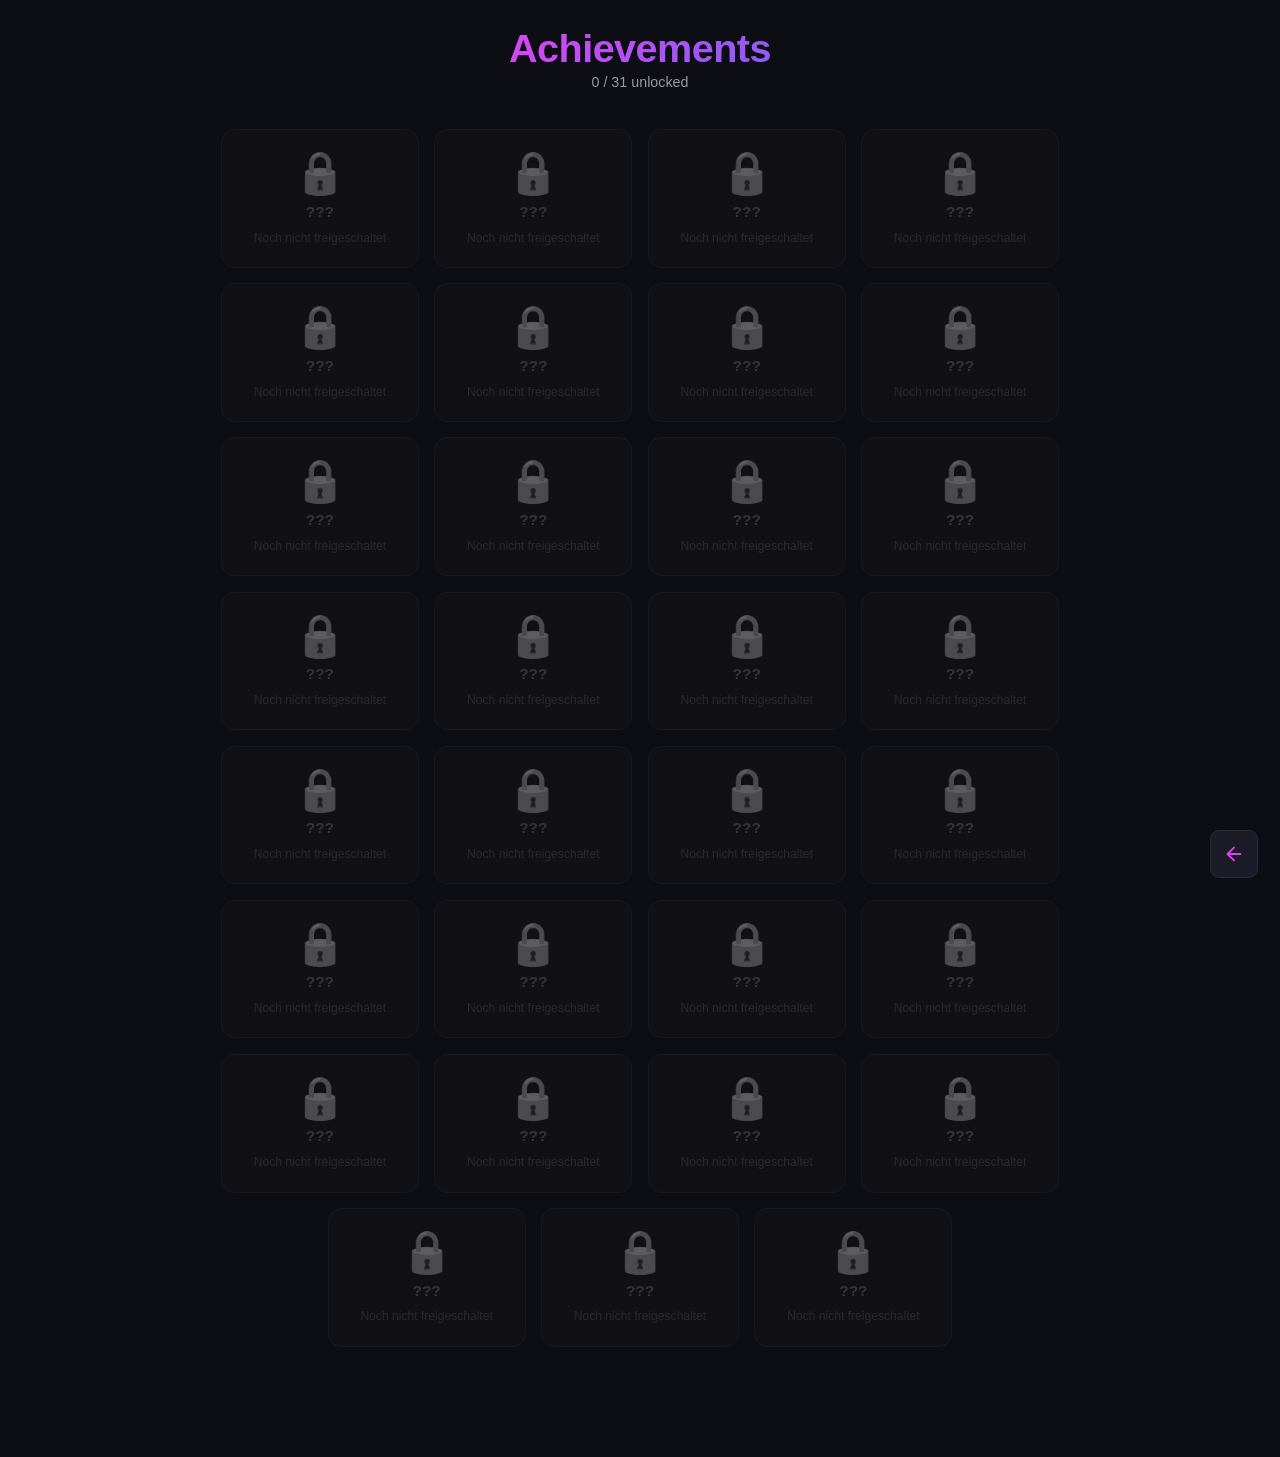
<file: achievements.html>
<!DOCTYPE html>
<html lang="de">
<head>
    <meta charset="UTF-8">
    <meta name="viewport" content="width=device-width, initial-scale=1, viewport-fit=cover">
    <meta name="theme-color" content="#0d0d14">
    <meta name="apple-mobile-web-app-capable" content="yes">
    <link rel="manifest" href="manifest.webmanifest">
    <link rel="apple-touch-icon" href="assets/icon-192.png">
    <script src="pwa.js" defer></script>
    <title>Achievements – Ani Ranker</title>
    <link rel="icon" type="image/png" href="assets/icon.png">
    <link rel="stylesheet" href="style.css">
    <style>
        html { zoom: 1.10; }

        .ach-header {
            display: flex;
            flex-direction: column;
            align-items: center;
            margin-bottom: 8px;
        }

        .ach-counter {
            color: var(--text-muted);
            font-size: 13px;
            margin-top: -6px;
            margin-bottom: 18px;
        }

        .ach-grid {
            display: flex;
            flex-wrap: wrap;
            gap: 14px;
            justify-content: center;
            padding: 10px 20px 100px;
            max-width: 900px;
            margin: 0 auto;
        }

        .ach-card {
            background: var(--bg-card);
            border: 1.5px solid var(--border);
            border-radius: var(--radius);
            width: 180px;
            padding: 20px 14px 18px;
            display: flex;
            flex-direction: column;
            align-items: center;
            gap: 8px;
            text-align: center;
            box-shadow: 0 2px 12px rgba(0,0,0,0.3);
            transition: all 0.2s ease;
        }

        .ach-card:hover {
            transform: translateY(-3px);
            border-color: var(--accent);
            box-shadow: 0 8px 24px rgba(217,70,239,0.15);
        }

        .ach-card.locked {
            border-color: var(--border);
            box-shadow: none;
            opacity: 0.4;
            filter: grayscale(1);
        }

        .ach-card.locked:hover {
            transform: none;
            box-shadow: none;
            border-color: var(--border);
        }

        .ach-icon {
            font-size: 38px;
            line-height: 1;
        }

        .ach-title {
            font-size: 14px;
            font-weight: bold;
            color: var(--accent);
        }

        .ach-desc {
            font-size: 11px;
            color: #aaa;
            line-height: 1.45;
        }

        .ach-card.locked .ach-desc {
            color: #555;
        }

        .ach-lock-icon {
            font-size: 13px;
            color: #555;
            margin-top: 2px;
        }

        .ach-date {
            font-size: 10px;
            color: #555;
            margin-top: 2px;
        }

        @media (max-width: 700px) {
            .ach-grid {
                display: grid;
                grid-template-columns: repeat(3, minmax(0, 1fr));
                gap: 8px;
                width: 100%;
                padding: 10px 0 100px;
            }

            .ach-card {
                width: 100%;
                padding: 12px 5px 10px;
                gap: 6px;
            }

            .ach-icon {
                font-size: 28px;
            }

            .ach-title {
                font-size: 11px;
            }

            .ach-desc {
                font-size: 9px;
                line-height: 1.35;
            }
        }
    </style>
</head>
<body>

<div class="ach-header">
    <h1>Achievements</h1>
    <p class="ach-counter" id="ach-counter"></p>
</div>

<div class="ach-grid" id="ach-grid"></div>

<a href="index.html"><button class="back-btn" aria-label="Zurück" title="Zurück"><svg xmlns="http://www.w3.org/2000/svg" width="20" height="20" viewBox="0 0 24 24" fill="none" stroke="currentColor" stroke-width="2" stroke-linecap="round" stroke-linejoin="round" aria-hidden="true"><path d="m12 19-7-7 7-7"/><path d="M19 12H5"/></svg></button></a>

<script src="achievements.js"></script>
<script>
    const grid = document.getElementById('ach-grid');
    const counter = document.getElementById('ach-counter');
    const unlocked = achGetUnlocked();

    counter.textContent = `${unlocked.length} / ${ACHIEVEMENTS.length} unlocked`;

    // Freigeschaltete zuerst
    const sorted = [...ACHIEVEMENTS].sort((a, b) => {
        const aU = unlocked.includes(a.id);
        const bU = unlocked.includes(b.id);
        if (aU && !bU) return -1;
        if (!aU && bU) return 1;
        return 0;
    });

    for (const ach of sorted) {
        const isUnlocked = unlocked.includes(ach.id);
        const card = document.createElement('div');
        card.className = 'ach-card' + (isUnlocked ? '' : ' locked');
        card.innerHTML = `
            <div class="ach-icon">${isUnlocked ? ach.icon : '🔒'}</div>
            <div class="ach-title">${isUnlocked ? ach.title : '???'}</div>
            <div class="ach-desc">${isUnlocked ? ach.desc : 'Noch nicht freigeschaltet'}</div>
        `;
        grid.appendChild(card);
    }
</script>
</body>
</html>
</file>
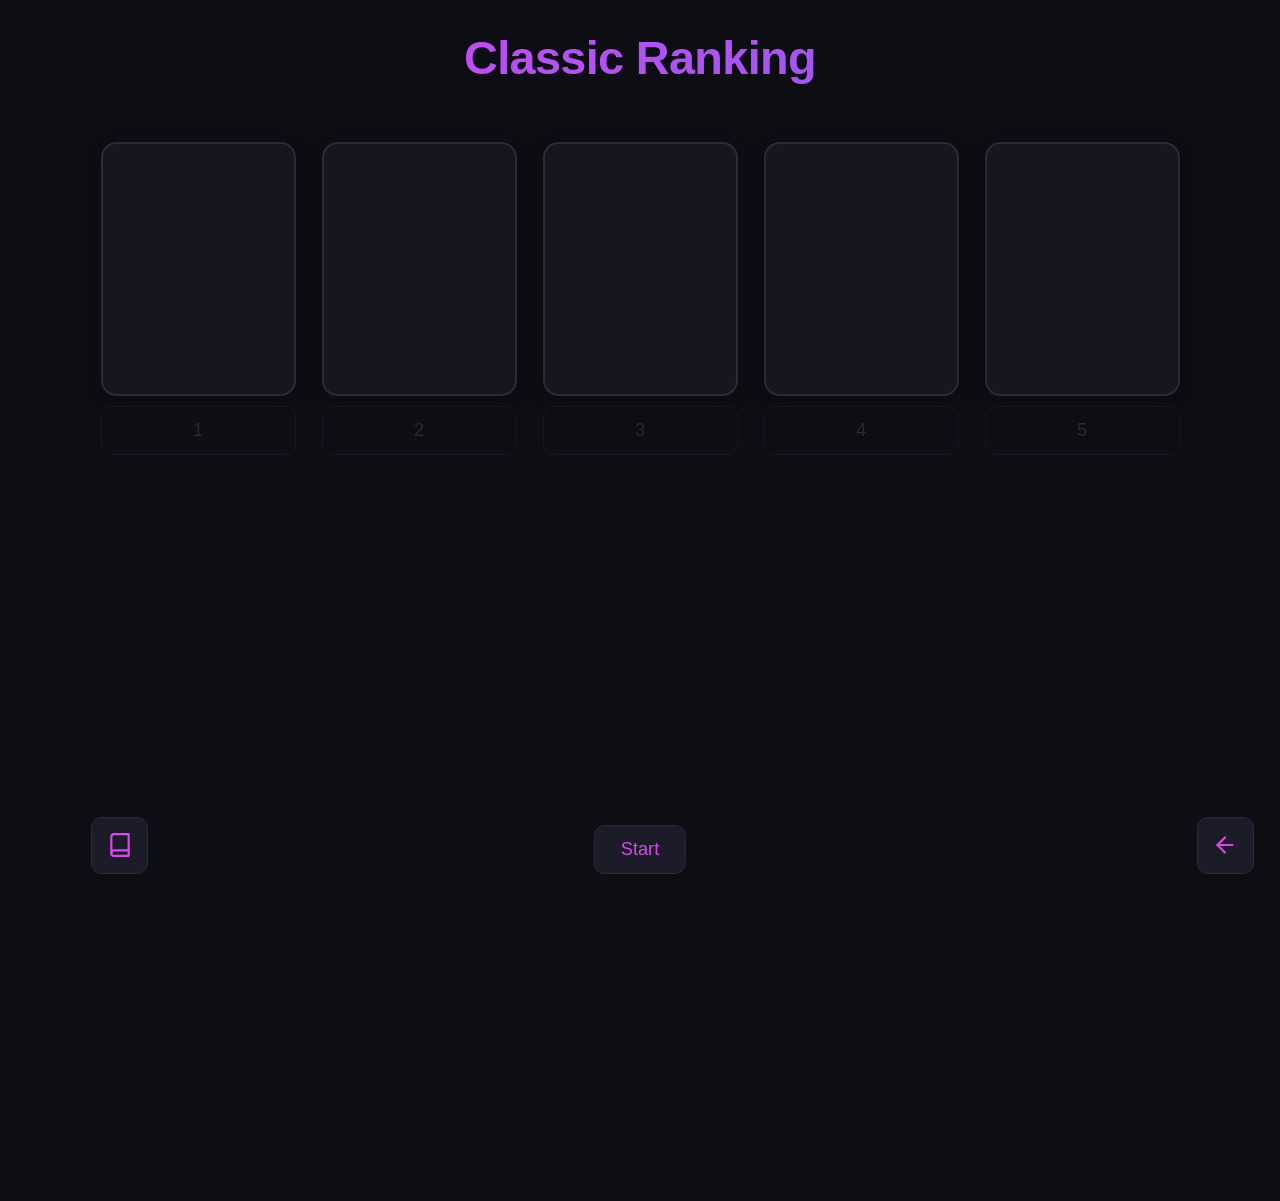
<file: classic.html>
<!DOCTYPE html>
<html lang="de">
<head>
    <meta charset="UTF-8">
    <meta name="viewport" content="width=device-width, initial-scale=1, viewport-fit=cover">
    <meta name="theme-color" content="#0d0d14">
    <meta name="apple-mobile-web-app-capable" content="yes">
    <link rel="manifest" href="manifest.webmanifest">
    <link rel="apple-touch-icon" href="assets/icon-192.png">
    <script src="pwa.js" defer></script>
    <title>Classic</title>
    <link rel="icon" type="image/png" href="assets/icon.png">
    <link rel="stylesheet" href="style.css">
    <style>html { zoom: 1.3; }
    .slot-name {
        color: var(--accent);
        font-size: 12px;
        margin-top: 4px;
        min-height: 16px;
        text-align: center;
        max-width: 120px;
        word-break: break-word;
    }
    #startBtn {
        position: fixed;
        bottom: 20px;
        left: 50%;
        transform: translateX(-50%);
    }
    #startBtn.with-copy {
        left: calc(50% - 6px);
        transform: translateX(-100%);
    }
    </style>
</head>
<body class="classic-page">

<h1>Classic Ranking</h1>

<div id="slots"></div>
<div id="image-container"></div>

<button id="startBtn">Start</button>
<button id="classic-copy-btn" onclick="classicCopyResult()" style="display:none; position:fixed; bottom:20px; left:calc(50% + 6px); width:44px; height:44px; padding:0; align-items:center; justify-content:center;" title="Copy Result">
    <svg xmlns="http://www.w3.org/2000/svg" width="16" height="16" viewBox="0 0 24 24" fill="none" stroke="currentColor" stroke-width="2" stroke-linecap="round" stroke-linejoin="round"><rect x="9" y="9" width="13" height="13" rx="2"/><path d="M5 15H4a2 2 0 0 1-2-2V4a2 2 0 0 1 2-2h9a2 2 0 0 1 2 2v1"/></svg>
</button>
<a href="index.html"><button class="back-btn" aria-label="Zurück" title="Zurück"><svg xmlns="http://www.w3.org/2000/svg" width="20" height="20" viewBox="0 0 24 24" fill="none" stroke="currentColor" stroke-width="2" stroke-linecap="round" stroke-linejoin="round" aria-hidden="true"><path d="m12 19-7-7 7-7"/><path d="M19 12H5"/></svg></button></a>
<a href="lexikon.html?from=classic.html" class="lexikon-shortcut-link"><button class="lexikon-shortcut-btn" title="Lexikon">
    <svg xmlns="http://www.w3.org/2000/svg" width="20" height="20" viewBox="0 0 24 24" fill="none" stroke="currentColor" stroke-width="2" stroke-linecap="round" stroke-linejoin="round"><path d="M4 19.5A2.5 2.5 0 0 1 6.5 17H20"/><path d="M6.5 2H20v20H6.5A2.5 2.5 0 0 1 4 19.5v-15A2.5 2.5 0 0 1 6.5 2z"/></svg>
</button></a>

<script src="characters.js"></script>
<script src="achievements.js"></script>
<script src="daily.js"></script>
<script src="classic.js"></script>
</body>
</html>
</file>
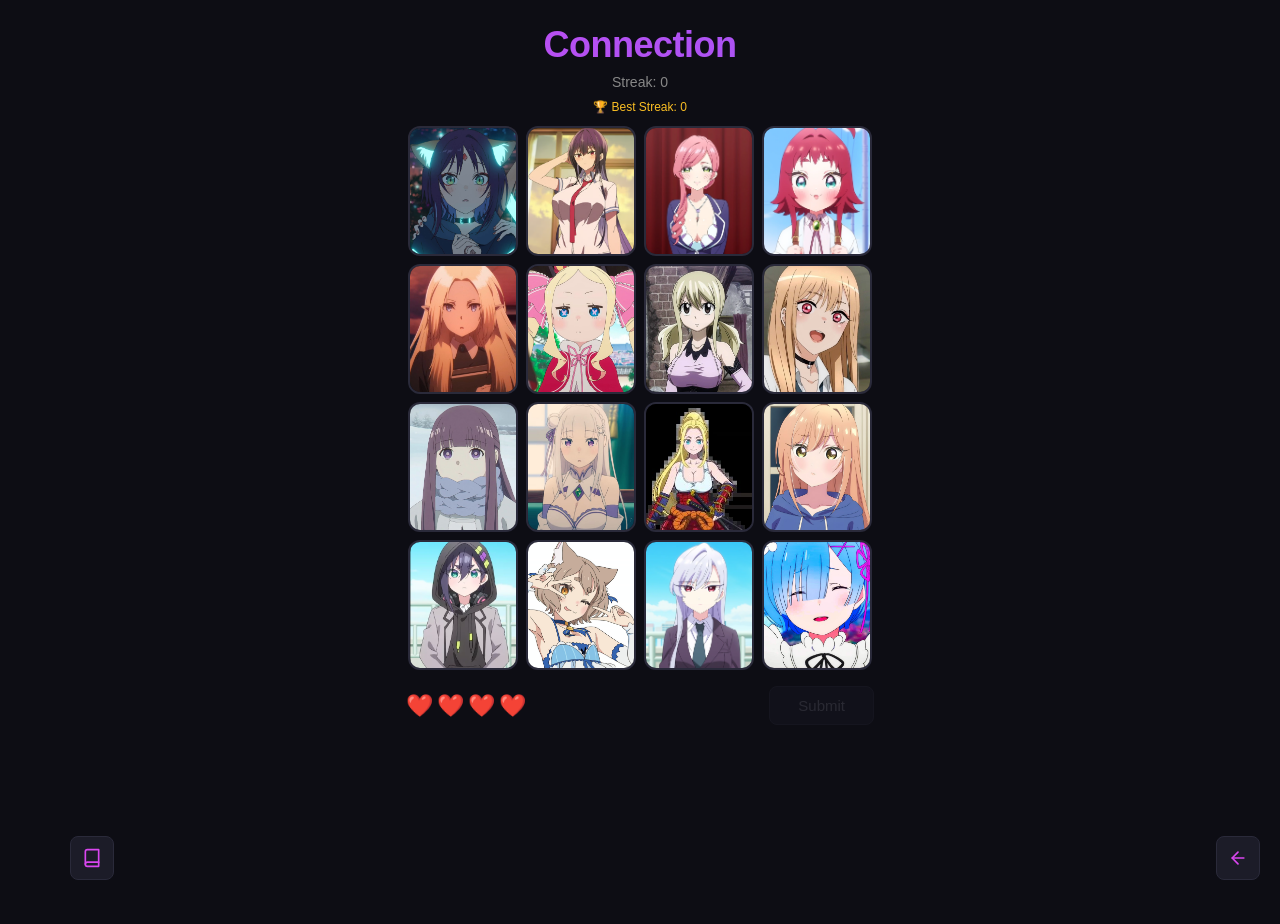
<file: connection.html>
<!DOCTYPE html>
<html lang="de">
<head>
    <meta charset="UTF-8">
    <meta name="viewport" content="width=device-width, initial-scale=1, viewport-fit=cover">
    <meta name="theme-color" content="#0d0d14">
    <meta name="apple-mobile-web-app-capable" content="yes">
    <link rel="manifest" href="manifest.webmanifest">
    <link rel="apple-touch-icon" href="assets/icon-192.png">
    <script src="pwa.js" defer></script>
    <title>Connection – Ani Ranker</title>
    <link rel="icon" type="image/png" href="assets/icon.png">
    <link rel="stylesheet" href="style.css">
</head>
<body>

<h1>Connection</h1>
<div id="conn-streak"></div>
<div id="conn-highscore" style="font-size:12px; color:#fbbf24; margin-top:4px;"></div>

<!-- Gelöste Gruppen erscheinen hier -->
<div id="conn-solved"></div>

<!-- 4x4 Grid -->
<div id="conn-grid"></div>

<!-- Controls unterhalb des Grids -->
<div id="conn-controls">
    <div id="conn-lives"></div>
    <button id="conn-submit" disabled>Submit</button>
</div>

<!-- Ergebnis-Overlay bei Game Over / Win -->
<div id="conn-result-overlay" style="display:none;">
    <div id="conn-result-box">
        <h2 id="conn-result-title"></h2>
        <div id="conn-result-groups"></div>
        <button id="conn-restart-btn" onclick="startConnection()">New Game</button>
        <button id="conn-home-btn" onclick="window.location.href='index.html'">Hauptmenü</button>
    </div>
</div>

<a href="index.html"><button class="back-btn" aria-label="Zurück" title="Zurück"><svg xmlns="http://www.w3.org/2000/svg" width="20" height="20" viewBox="0 0 24 24" fill="none" stroke="currentColor" stroke-width="2" stroke-linecap="round" stroke-linejoin="round" aria-hidden="true"><path d="m12 19-7-7 7-7"/><path d="M19 12H5"/></svg></button></a>
<a href="lexikon.html?from=connection.html" class="lexikon-shortcut-link"><button class="lexikon-shortcut-btn" title="Lexikon">
    <svg xmlns="http://www.w3.org/2000/svg" width="20" height="20" viewBox="0 0 24 24" fill="none" stroke="currentColor" stroke-width="2" stroke-linecap="round" stroke-linejoin="round"><path d="M4 19.5A2.5 2.5 0 0 1 6.5 17H20"/><path d="M6.5 2H20v20H6.5A2.5 2.5 0 0 1 4 19.5v-15A2.5 2.5 0 0 1 6.5 2z"/></svg>
</button></a>

<script src="characters.js"></script>
<script src="achievements.js"></script>
<script src="connection.js"></script>
</body>
</html>
</file>
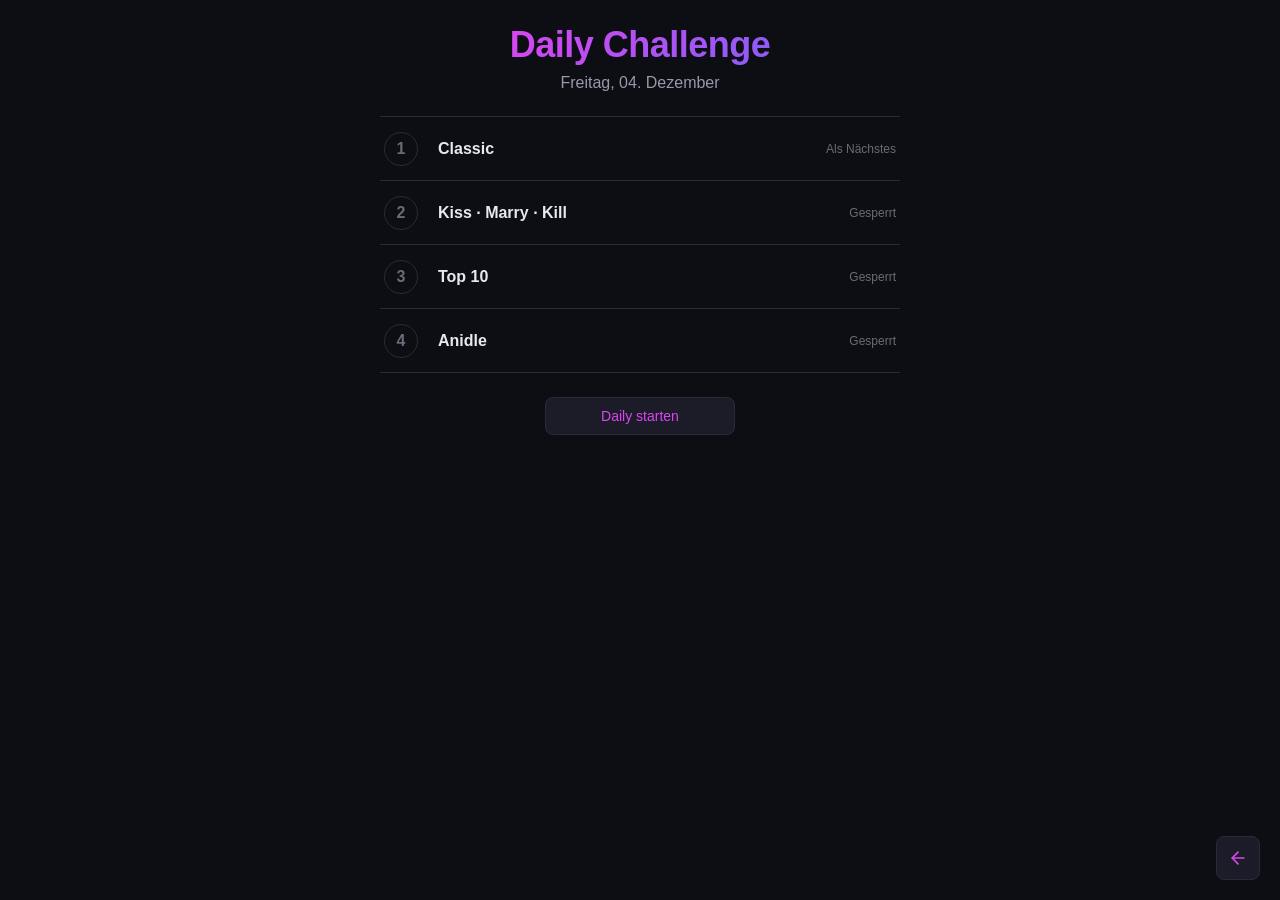
<file: daily.html>
<!DOCTYPE html>
<html lang="de">
<head>
    <meta charset="UTF-8">
    <meta name="viewport" content="width=device-width, initial-scale=1, viewport-fit=cover">
    <meta name="theme-color" content="#0d0d14">
    <meta name="apple-mobile-web-app-capable" content="yes">
    <link rel="manifest" href="manifest.webmanifest">
    <link rel="apple-touch-icon" href="assets/icon-192.png">
    <script src="pwa.js" defer></script>
    <title>Daily · Ani Ranker</title>
    <link rel="icon" type="image/png" href="assets/icon.png">
    <link rel="stylesheet" href="style.css">
</head>
<body class="daily-page">

<h1>Daily Challenge</h1>
<p id="daily-date"></p>

<div id="daily-progress" aria-label="Daily Fortschritt"></div>

<a id="daily-start-link" href="classic.html?mode=daily">
    <button id="daily-start-btn">Daily starten</button>
</a>
<button id="daily-copy-all" type="button" style="display:none;">Alle Ergebnisse kopieren</button>

<a href="index.html"><button class="back-btn" aria-label="Zurück" title="Zurück"><svg xmlns="http://www.w3.org/2000/svg" width="20" height="20" viewBox="0 0 24 24" fill="none" stroke="currentColor" stroke-width="2" stroke-linecap="round" stroke-linejoin="round" aria-hidden="true"><path d="m12 19-7-7 7-7"/><path d="M19 12H5"/></svg></button></a>

<script src="daily.js"></script>
<script src="daily-page.js"></script>
</body>
</html>
</file>
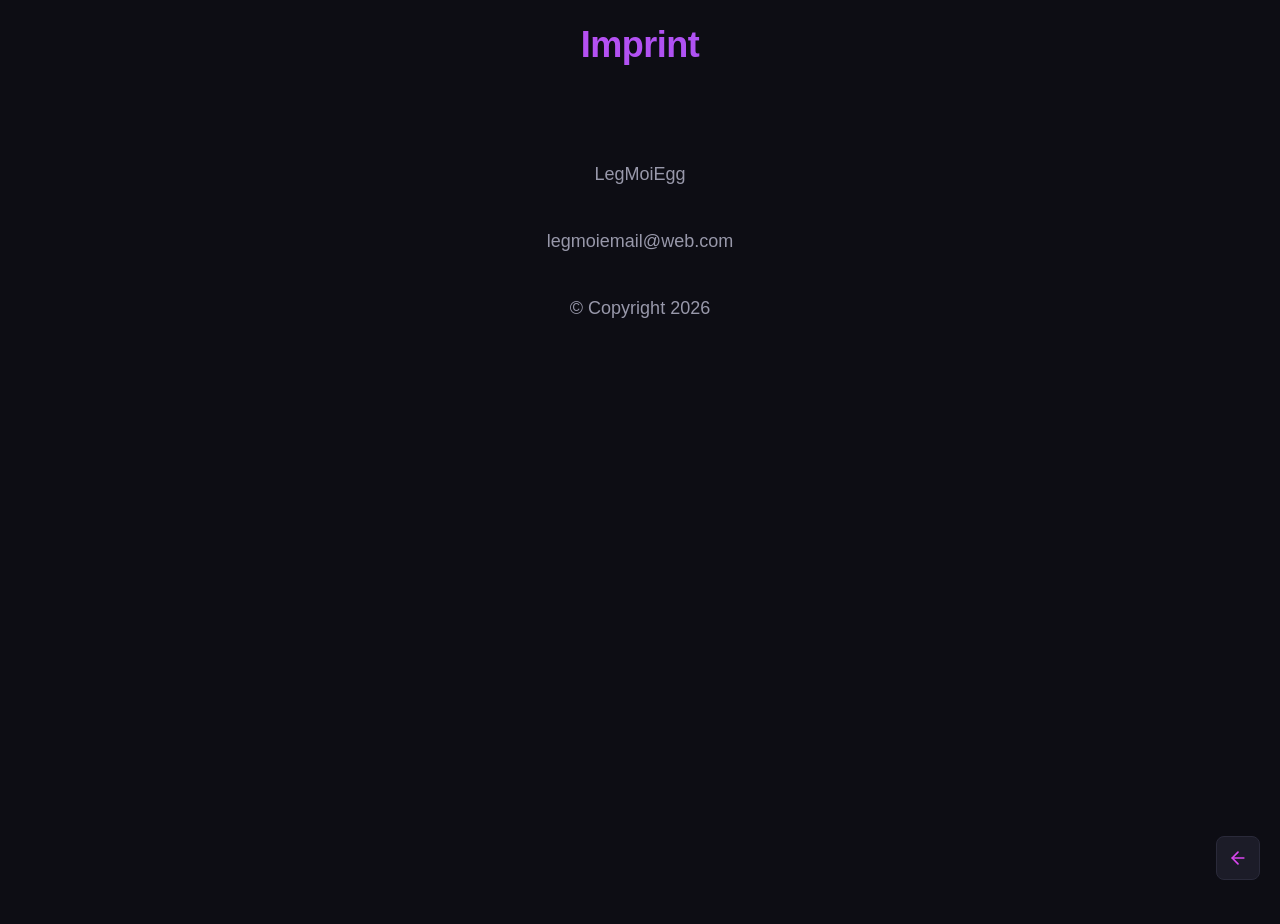
<file: impressum.html>
<!DOCTYPE html>
<html lang="de">
<head>
    <meta charset="UTF-8">
    <meta name="viewport" content="width=device-width, initial-scale=1, viewport-fit=cover">
    <meta name="theme-color" content="#0d0d14">
    <meta name="apple-mobile-web-app-capable" content="yes">
    <link rel="manifest" href="manifest.webmanifest">
    <link rel="apple-touch-icon" href="assets/icon-192.png">
    <script src="pwa.js" defer></script>
    <title>Imprint</title>
    <link rel="icon" type="image/png" href="assets/icon.png">
    <link rel="stylesheet" href="style.css">
</head>
<body>

<h1>Imprint</h1>

<div class="impressum-content">

    <p>LegMoiEgg</p>
    <p>legmoiemail@web.com</p>
    <p>© Copyright 2026</p>

</div>

<a href="index.html">
    <button class="back-btn" aria-label="Zurück" title="Zurück"><svg xmlns="http://www.w3.org/2000/svg" width="20" height="20" viewBox="0 0 24 24" fill="none" stroke="currentColor" stroke-width="2" stroke-linecap="round" stroke-linejoin="round" aria-hidden="true"><path d="m12 19-7-7 7-7"/><path d="M19 12H5"/></svg></button>
</a>

</body>
</html>
</file>
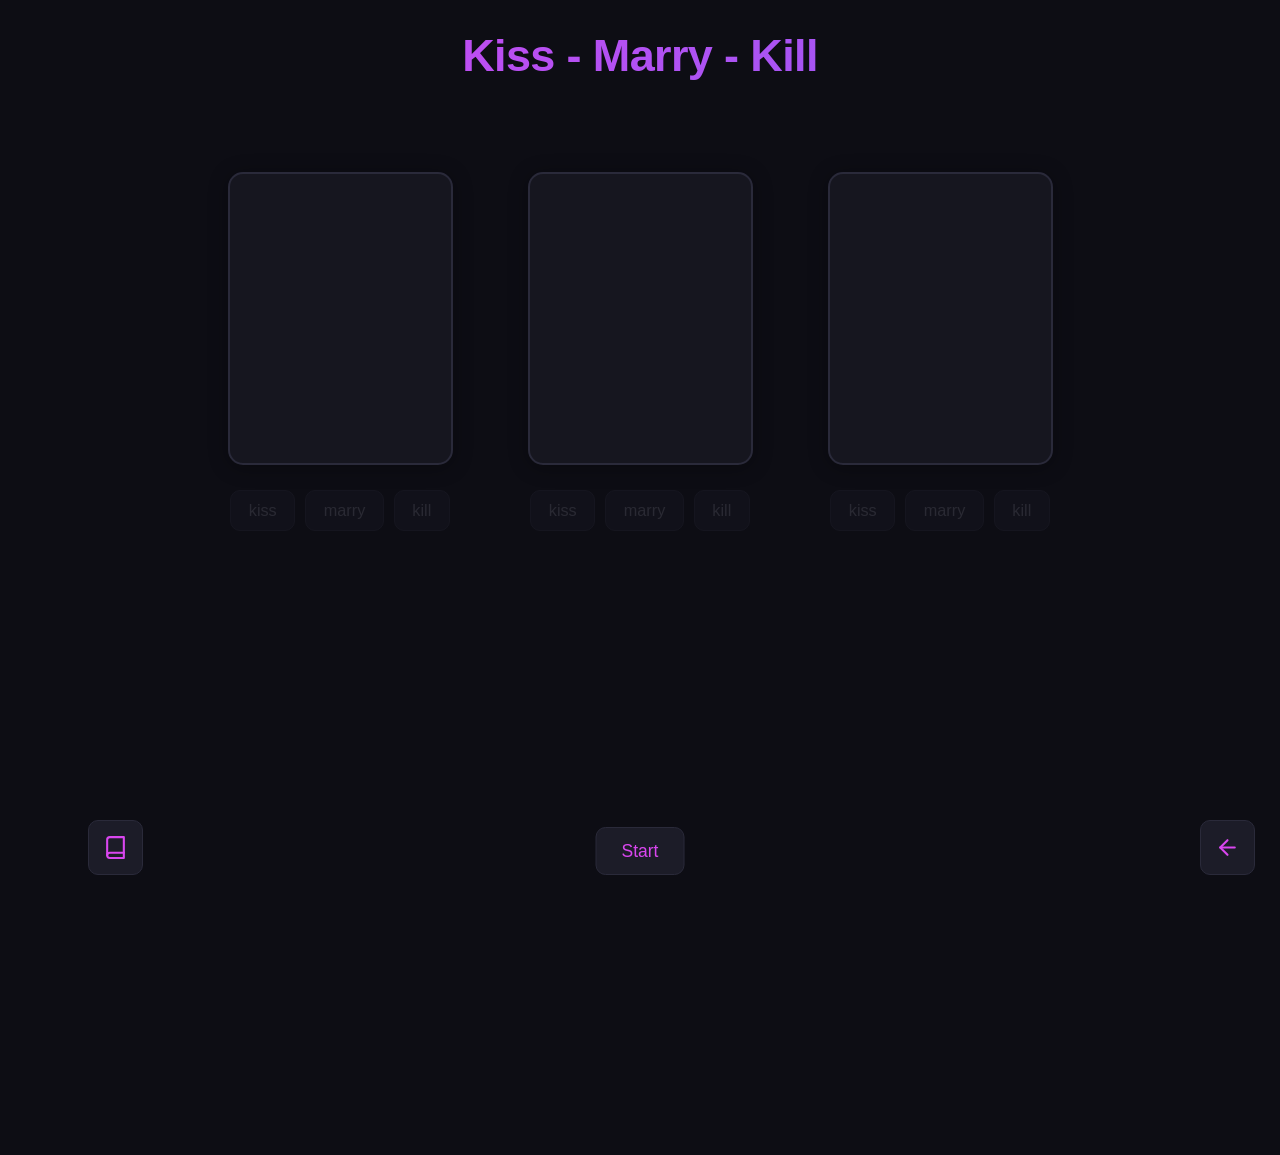
<file: kmk.html>
<!DOCTYPE html>
<html lang="de">
<head>
    <meta charset="UTF-8">
    <meta name="viewport" content="width=device-width, initial-scale=1, viewport-fit=cover">
    <meta name="theme-color" content="#0d0d14">
    <meta name="apple-mobile-web-app-capable" content="yes">
    <link rel="manifest" href="manifest.webmanifest">
    <link rel="apple-touch-icon" href="assets/icon-192.png">
    <script src="pwa.js" defer></script>
    <title>KMK</title>
    <link rel="icon" type="image/png" href="assets/icon.png">
    <link rel="stylesheet" href="style.css">
    <style>html { zoom: 1.25; }
    .kmk-char-name {
        color: var(--accent);
        font-size: 12px;
        margin-top: 6px;
        min-height: 16px;
        text-align: center;
        max-width: 150px;
        word-break: break-word;
    }
    .kmk-btn-kiss   { background: rgba(59,130,246,0.2) !important; color: #60a5fa !important; border-color: #3b82f6 !important; }
    .kmk-btn-marry  { background: rgba(234,179,8,0.2) !important; color: #fbbf24 !important; border-color: #eab308 !important; }
    .kmk-btn-kill   { background: rgba(239,68,68,0.2) !important; color: #f87171 !important; border-color: #ef4444 !important; }
    </style>
</head>
<body>

<h1>Kiss - Marry - Kill</h1>

<div id="kmk-container">

    <div class="kmk-card">
        <div class="kmk-char-name"></div>
        <div class="kmk-box"></div>
        <div class="kmk-buttons">
            <button>kiss</button>
            <button>marry</button>
            <button>kill</button>
        </div>
    </div>

    <div class="kmk-card">
        <div class="kmk-char-name"></div>
        <div class="kmk-box"></div>
        <div class="kmk-buttons">
            <button>kiss</button>
            <button>marry</button>
            <button>kill</button>
        </div>
    </div>

    <div class="kmk-card">
        <div class="kmk-char-name"></div>
        <div class="kmk-box"></div>
        <div class="kmk-buttons">
            <button>kiss</button>
            <button>marry</button>
            <button>kill</button>
        </div>
    </div>

</div>

<button id="kmkStartBtn">Start</button>
<a href="index.html"><button class="back-btn" aria-label="Zurück" title="Zurück"><svg xmlns="http://www.w3.org/2000/svg" width="20" height="20" viewBox="0 0 24 24" fill="none" stroke="currentColor" stroke-width="2" stroke-linecap="round" stroke-linejoin="round" aria-hidden="true"><path d="m12 19-7-7 7-7"/><path d="M19 12H5"/></svg></button></a>
<a href="lexikon.html?from=kmk.html" class="lexikon-shortcut-link"><button class="lexikon-shortcut-btn" title="Lexikon">
    <svg xmlns="http://www.w3.org/2000/svg" width="20" height="20" viewBox="0 0 24 24" fill="none" stroke="currentColor" stroke-width="2" stroke-linecap="round" stroke-linejoin="round"><path d="M4 19.5A2.5 2.5 0 0 1 6.5 17H20"/><path d="M6.5 2H20v20H6.5A2.5 2.5 0 0 1 4 19.5v-15A2.5 2.5 0 0 1 6.5 2z"/></svg>
</button></a>

<script src="characters.js"></script>
<script src="achievements.js"></script>
<script src="daily.js"></script>
<script src="kmk.js"></script>
</body>
</html>
</file>
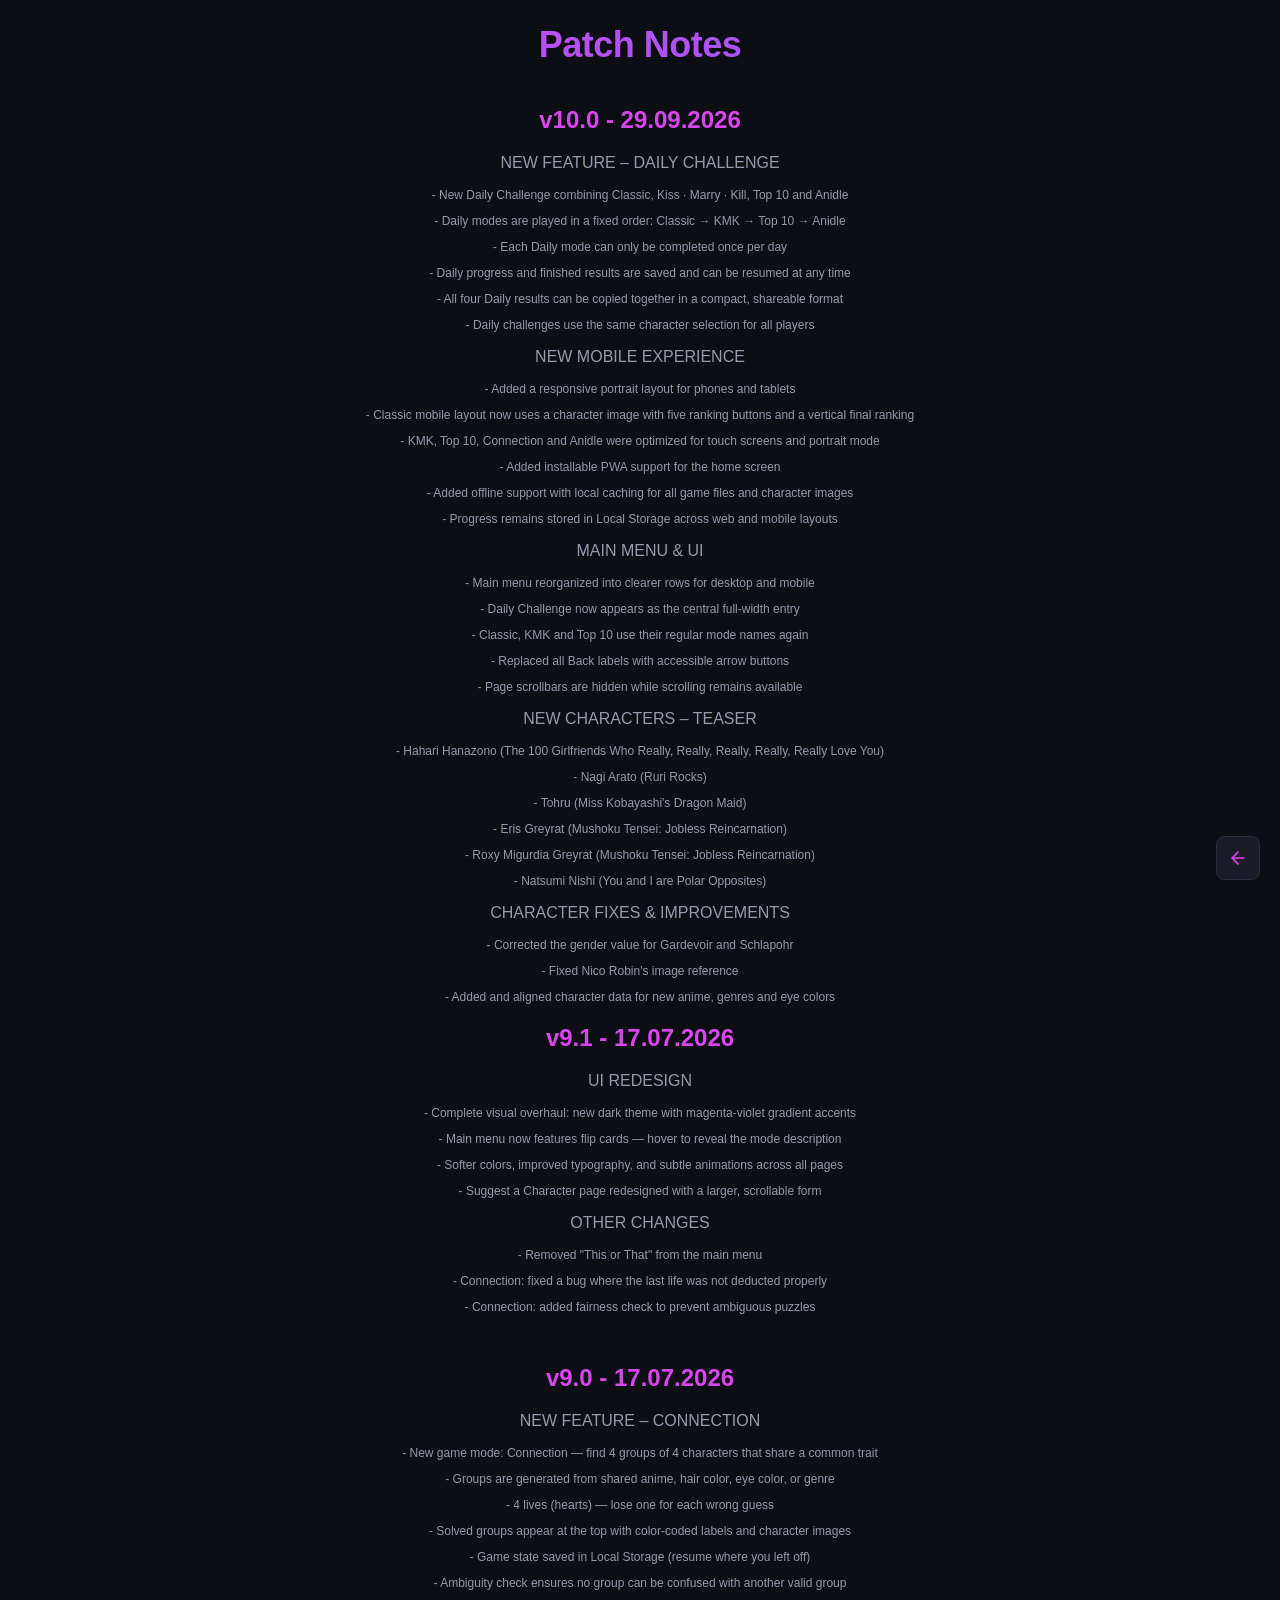
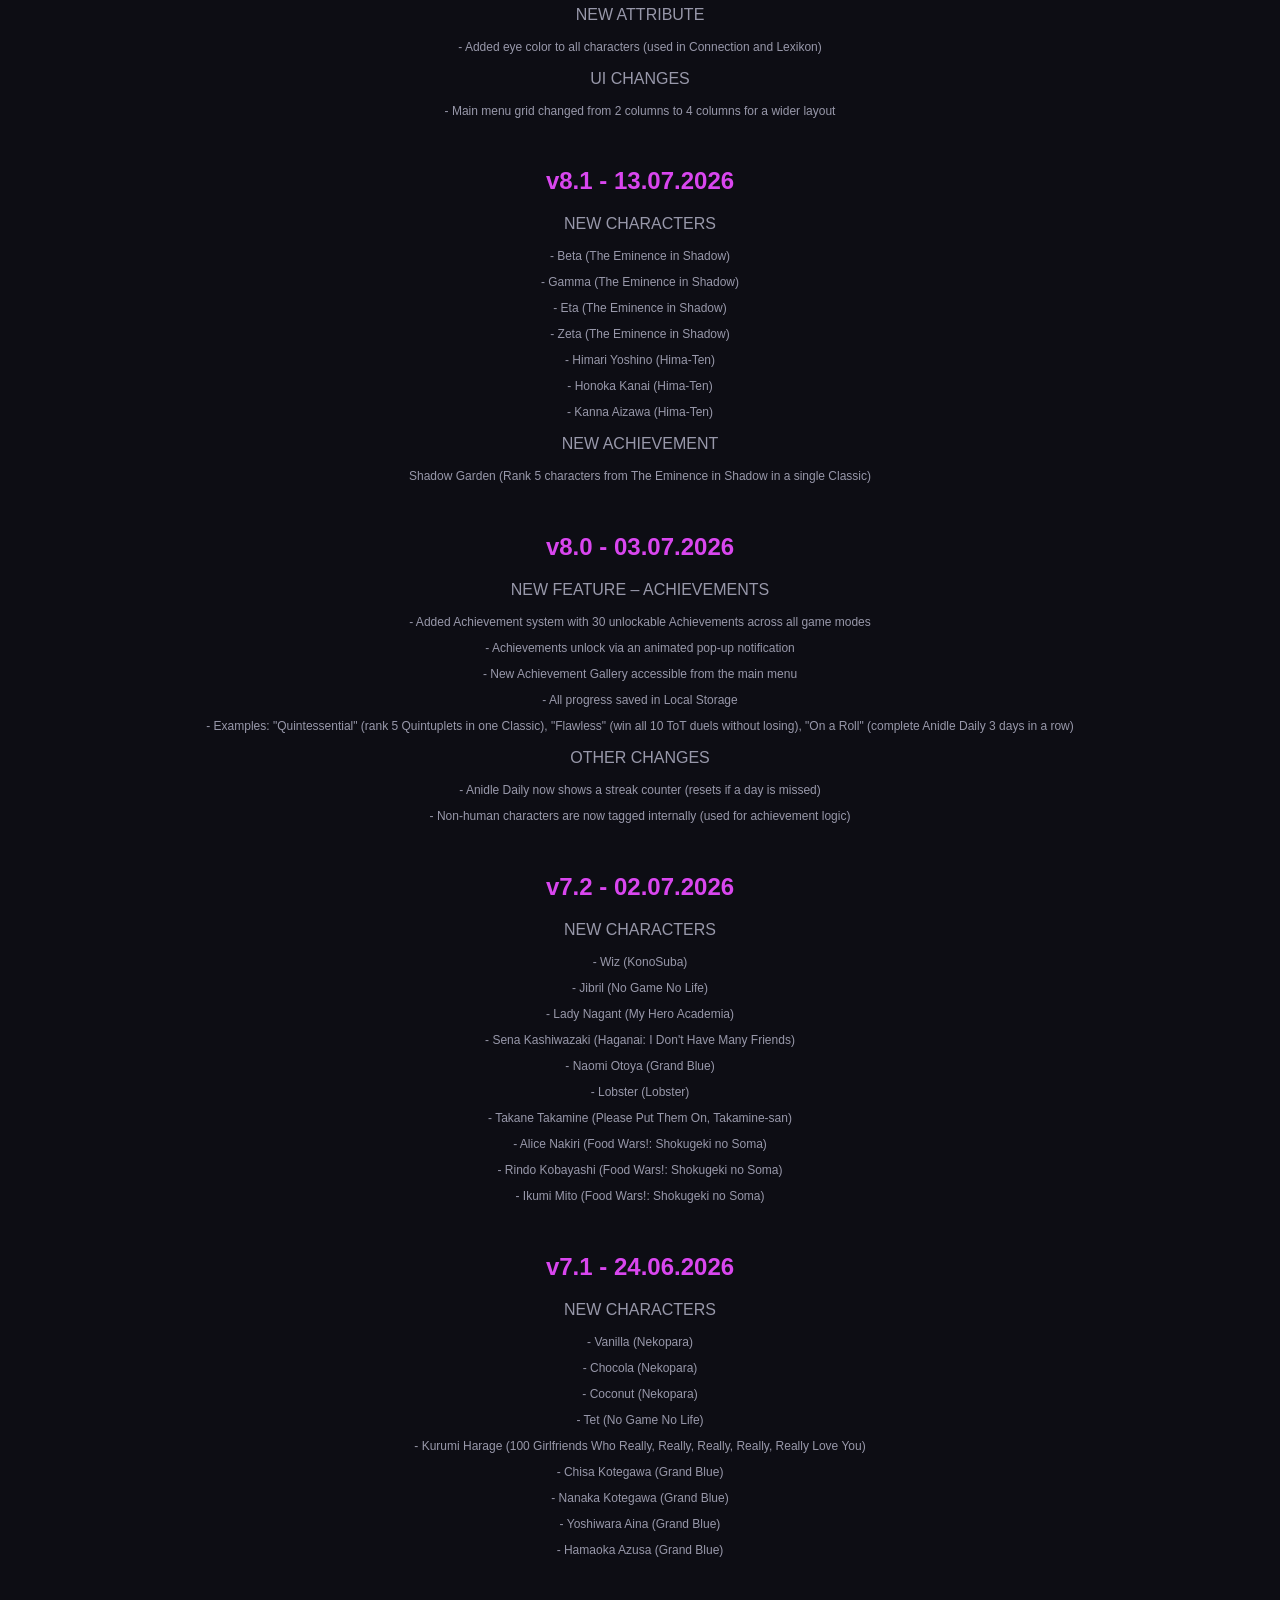
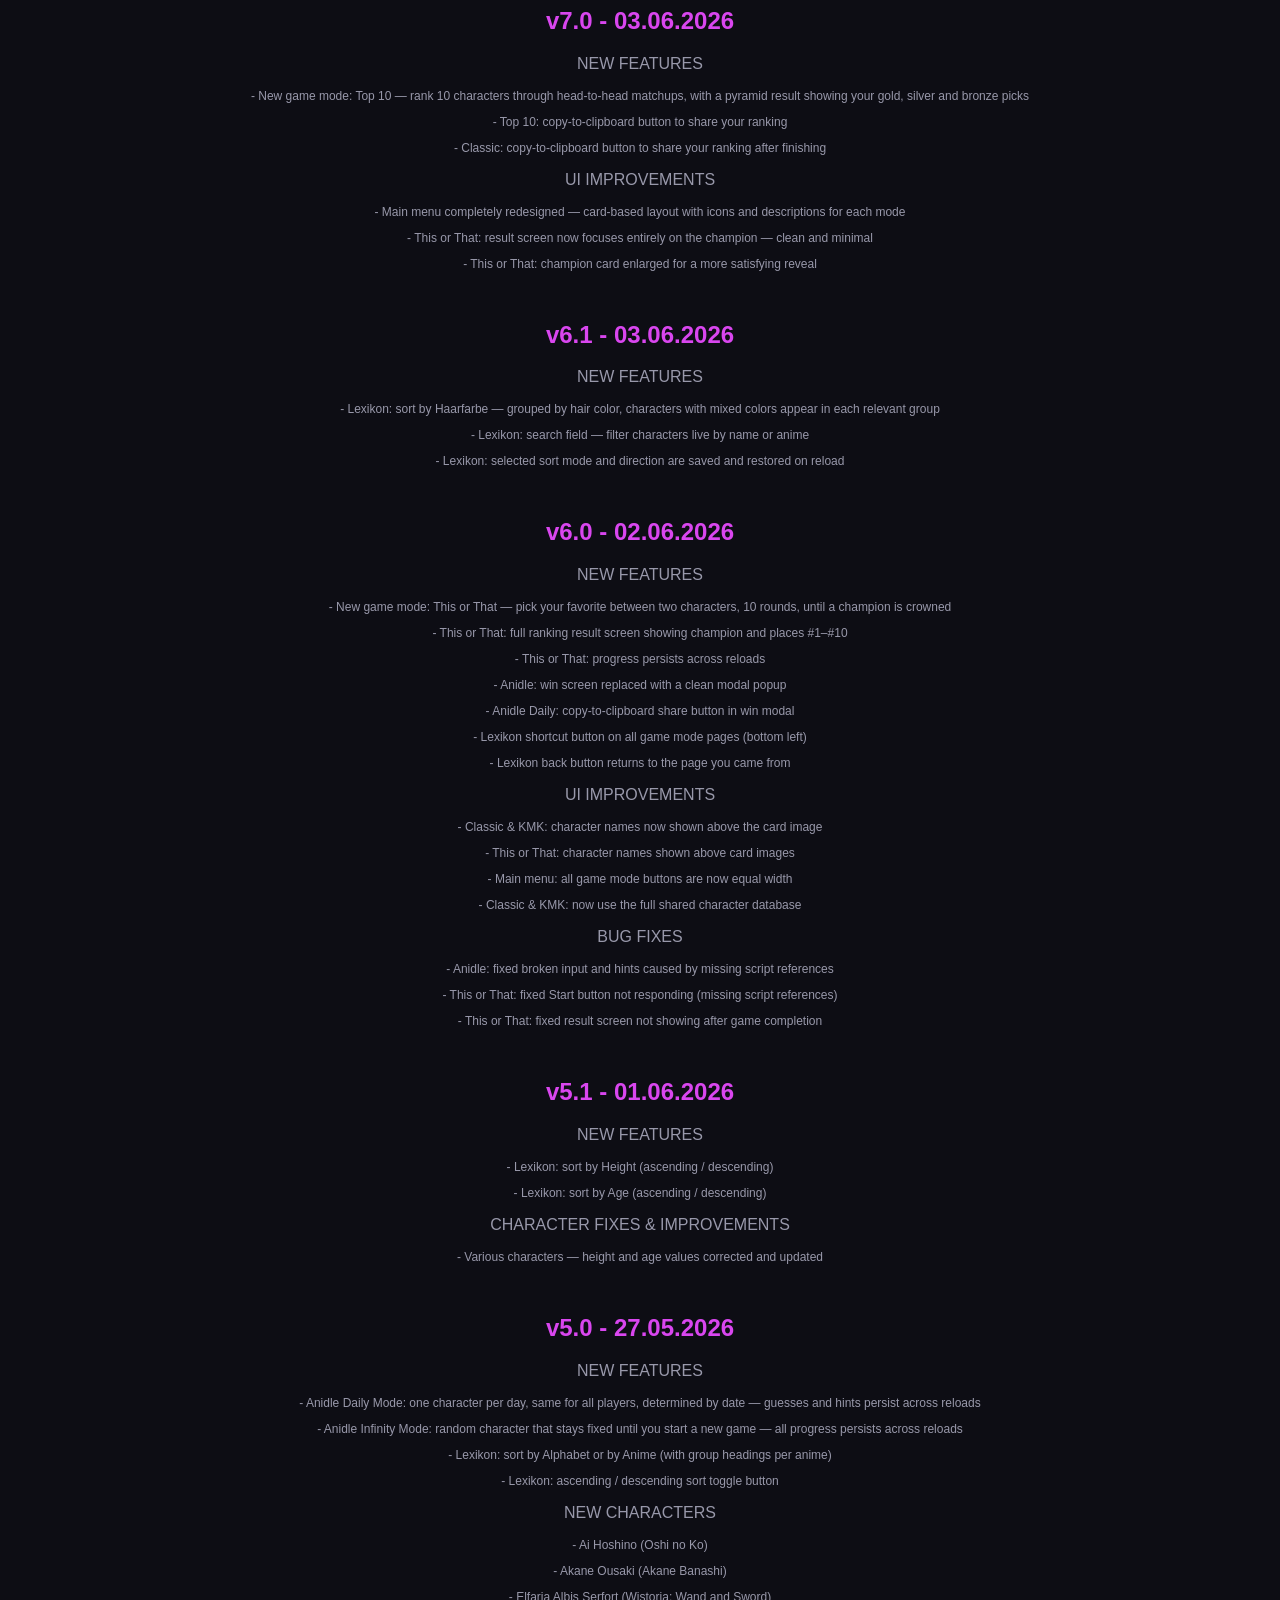
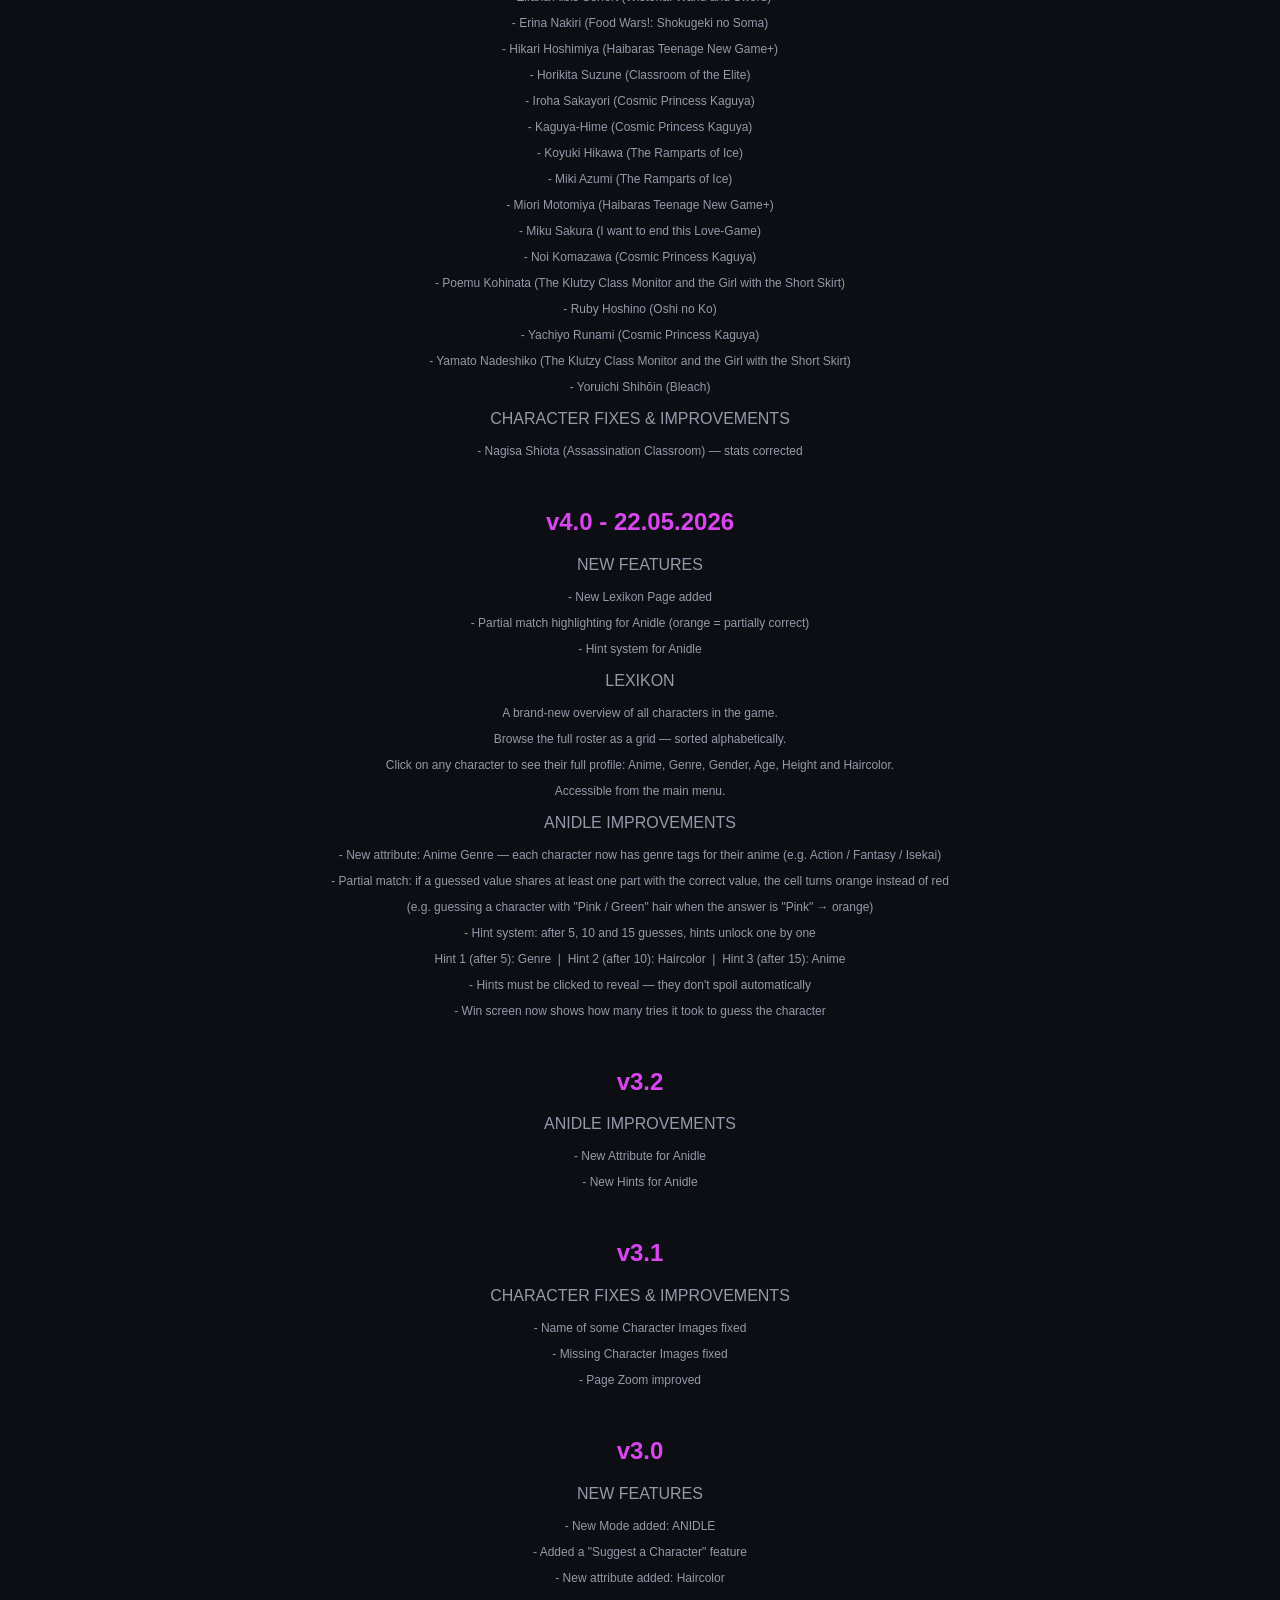
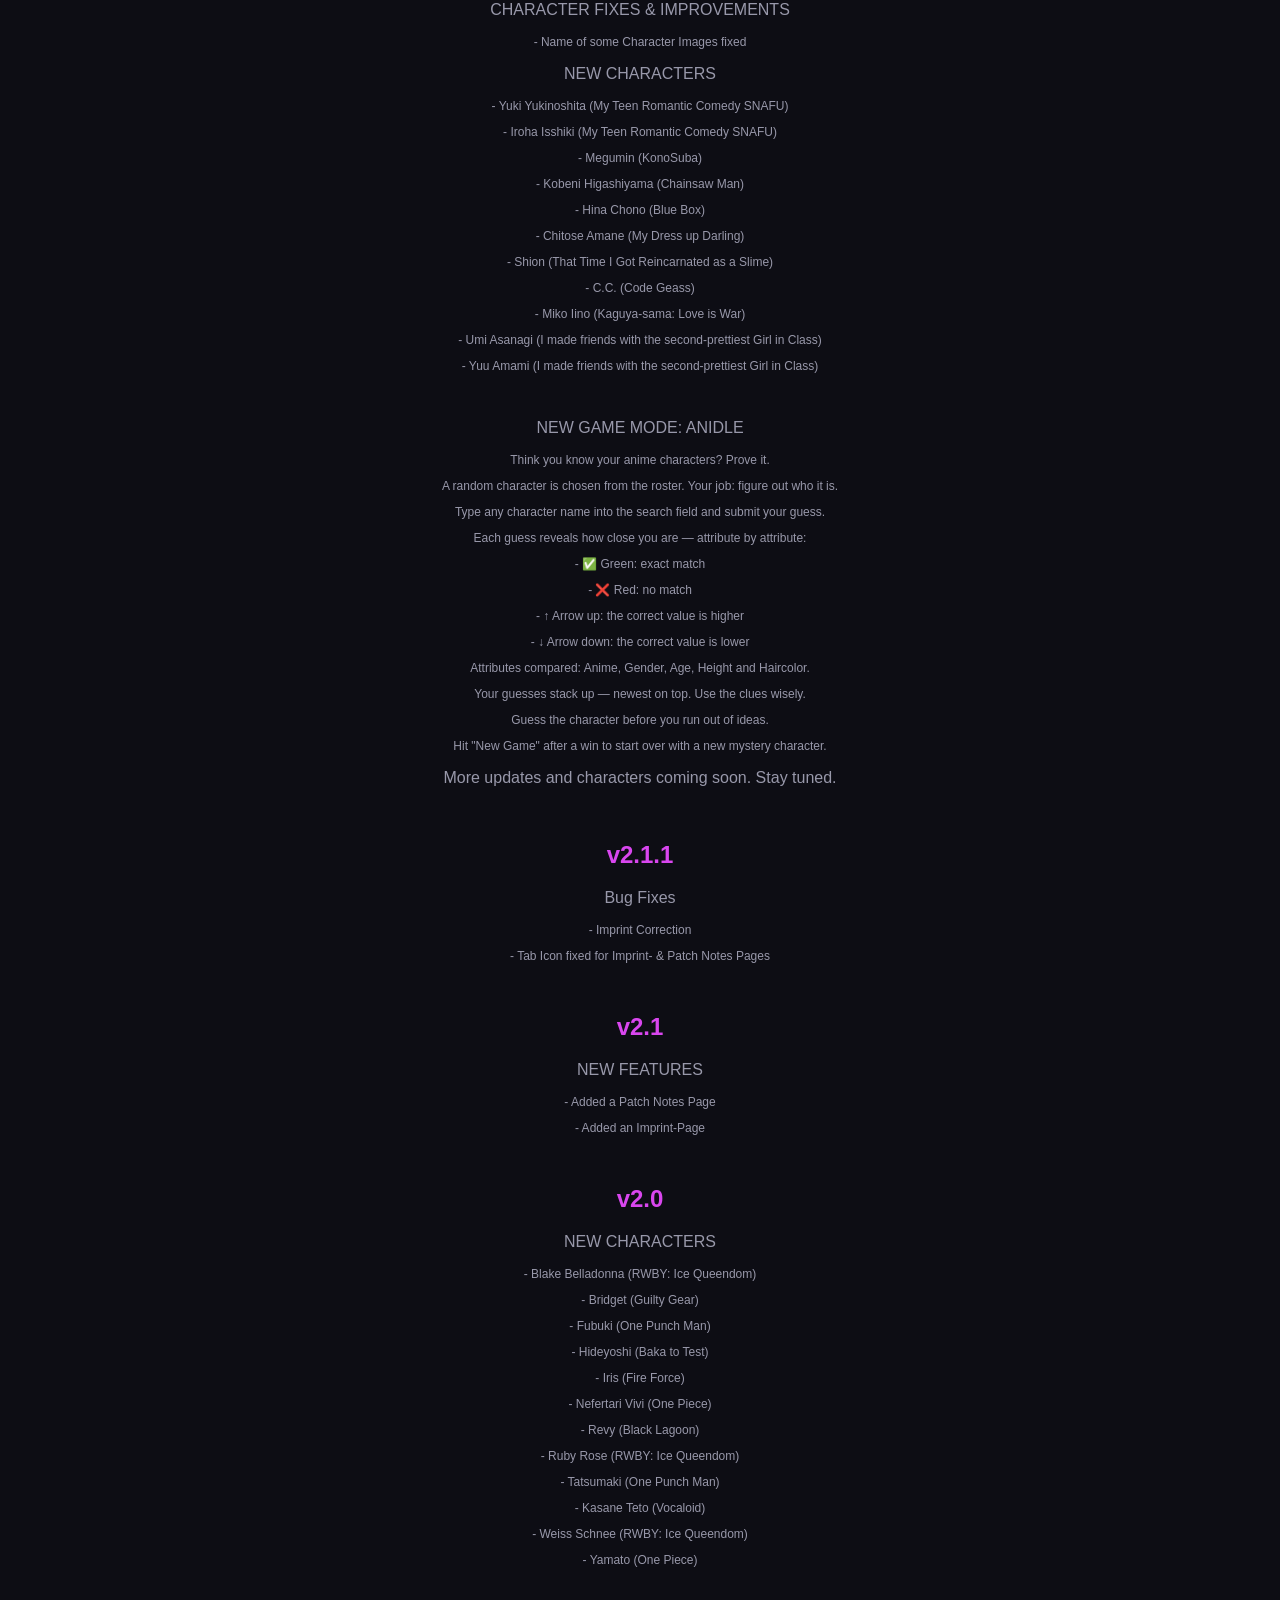
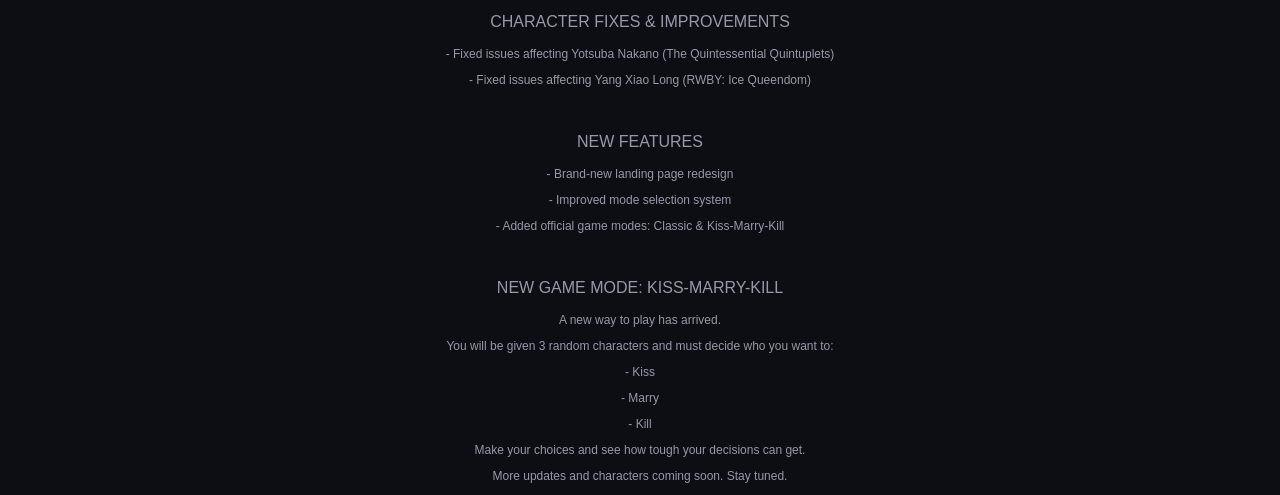
<file: patchnotes.html>
<!DOCTYPE html>
<html lang="de">
<head>
    <meta charset="UTF-8">
    <meta name="viewport" content="width=device-width, initial-scale=1, viewport-fit=cover">
    <meta name="theme-color" content="#0d0d14">
    <meta name="apple-mobile-web-app-capable" content="yes">
    <link rel="manifest" href="manifest.webmanifest">
    <link rel="apple-touch-icon" href="assets/icon-192.png">
    <script src="pwa.js" defer></script>
    <title>Patch Notes</title>
    <link rel="icon" type="image/png" href="assets/icon.png">
    <link rel="stylesheet" href="style.css">
</head>
<body>

<h1>Patch Notes</h1>

<div class="page-content">

    <h2>v10.0 - 29.09.2026</h2>

    <p>NEW FEATURE – DAILY CHALLENGE</p>
    <div style="font-size: 12px">
        <p>- New Daily Challenge combining Classic, Kiss · Marry · Kill, Top 10 and Anidle</p>
        <p>- Daily modes are played in a fixed order: Classic → KMK → Top 10 → Anidle</p>
        <p>- Each Daily mode can only be completed once per day</p>
        <p>- Daily progress and finished results are saved and can be resumed at any time</p>
        <p>- All four Daily results can be copied together in a compact, shareable format</p>
        <p>- Daily challenges use the same character selection for all players</p>
    </div>

    <p>NEW MOBILE EXPERIENCE</p>
    <div style="font-size: 12px">
        <p>- Added a responsive portrait layout for phones and tablets</p>
        <p>- Classic mobile layout now uses a character image with five ranking buttons and a vertical final ranking</p>
        <p>- KMK, Top 10, Connection and Anidle were optimized for touch screens and portrait mode</p>
        <p>- Added installable PWA support for the home screen</p>
        <p>- Added offline support with local caching for all game files and character images</p>
        <p>- Progress remains stored in Local Storage across web and mobile layouts</p>
    </div>

    <p>MAIN MENU &amp; UI</p>
    <div style="font-size: 12px">
        <p>- Main menu reorganized into clearer rows for desktop and mobile</p>
        <p>- Daily Challenge now appears as the central full-width entry</p>
        <p>- Classic, KMK and Top 10 use their regular mode names again</p>
        <p>- Replaced all Back labels with accessible arrow buttons</p>
        <p>- Page scrollbars are hidden while scrolling remains available</p>
    </div>

    <p>NEW CHARACTERS – TEASER</p>
    <div style="font-size: 12px">
        <p>- Hahari Hanazono (The 100 Girlfriends Who Really, Really, Really, Really, Really Love You)</p>
        <p>- Nagi Arato (Ruri Rocks)</p>
        <p>- Tohru (Miss Kobayashi's Dragon Maid)</p>
        <p>- Eris Greyrat (Mushoku Tensei: Jobless Reincarnation)</p>
        <p>- Roxy Migurdia Greyrat (Mushoku Tensei: Jobless Reincarnation)</p>
        <p>- Natsumi Nishi (You and I are Polar Opposites)</p>
    </div>

    <p>CHARACTER FIXES &amp; IMPROVEMENTS</p>
    <div style="font-size: 12px">
        <p>- Corrected the gender value for Gardevoir and Schlapohr</p>
        <p>- Fixed Nico Robin's image reference</p>
        <p>- Added and aligned character data for new anime, genres and eye colors</p>
    </div>

    <h2>v9.1 - 17.07.2026</h2>

    <p>UI REDESIGN</p>
    <div style="font-size: 12px">
        <p>- Complete visual overhaul: new dark theme with magenta-violet gradient accents</p>
        <p>- Main menu now features flip cards — hover to reveal the mode description</p>
        <p>- Softer colors, improved typography, and subtle animations across all pages</p>
        <p>- Suggest a Character page redesigned with a larger, scrollable form</p>
    </div>

    <p>OTHER CHANGES</p>
    <div style="font-size: 12px">
        <p>- Removed "This or That" from the main menu</p>
        <p>- Connection: fixed a bug where the last life was not deducted properly</p>
        <p>- Connection: added fairness check to prevent ambiguous puzzles</p>
    </div>

    <br><h2>v9.0 - 17.07.2026</h2>

    <p>NEW FEATURE – CONNECTION</p>
    <div style="font-size: 12px">
        <p>- New game mode: Connection — find 4 groups of 4 characters that share a common trait</p>
        <p>- Groups are generated from shared anime, hair color, eye color, or genre</p>
        <p>- 4 lives (hearts) — lose one for each wrong guess</p>
        <p>- Solved groups appear at the top with color-coded labels and character images</p>
        <p>- Game state saved in Local Storage (resume where you left off)</p>
        <p>- Ambiguity check ensures no group can be confused with another valid group</p>
    </div>

    <p>NEW ATTRIBUTE</p>
    <div style="font-size: 12px">
        <p>- Added eye color to all characters (used in Connection and Lexikon)</p>
    </div>

    <p>UI CHANGES</p>
    <div style="font-size: 12px">
        <p>- Main menu grid changed from 2 columns to 4 columns for a wider layout</p>
    </div>

    <br><h2>v8.1 - 13.07.2026</h2>

    <p>NEW CHARACTERS</p>
    <div style="font-size: 12px">
        <p>- Beta (The Eminence in Shadow)</p>
        <p>- Gamma (The Eminence in Shadow)</p>
        <p>- Eta (The Eminence in Shadow)</p>
        <p>- Zeta (The Eminence in Shadow)</p>
        <p>- Himari Yoshino (Hima-Ten)</p>
        <p>- Honoka Kanai (Hima-Ten)</p>
        <p>- Kanna Aizawa (Hima-Ten)</p>
    </div>

    <p>NEW ACHIEVEMENT</p>
    <div style="font-size: 12px">
        <p>Shadow Garden (Rank 5 characters from The Eminence in Shadow in a single Classic)</p>
    </div>

    <br><h2>v8.0 - 03.07.2026</h2>

    <p>NEW FEATURE – ACHIEVEMENTS</p>
    <div style="font-size: 12px">
        <p>- Added Achievement system with 30 unlockable Achievements across all game modes</p>
        <p>- Achievements unlock via an animated pop-up notification</p>
        <p>- New Achievement Gallery accessible from the main menu</p>
        <p>- All progress saved in Local Storage</p>
        <p>- Examples: "Quintessential" (rank 5 Quintuplets in one Classic), "Flawless" (win all 10 ToT duels without losing), "On a Roll" (complete Anidle Daily 3 days in a row)</p>
    </div>

    <p>OTHER CHANGES</p>
    <div style="font-size: 12px">
        <p>- Anidle Daily now shows a streak counter (resets if a day is missed)</p>
        <p>- Non-human characters are now tagged internally (used for achievement logic)</p>
    </div>

    <br><h2>v7.2 - 02.07.2026</h2>

    <p>NEW CHARACTERS</p>
    <div style="font-size: 12px">
        <p>- Wiz (KonoSuba)</p>
        <p>- Jibril (No Game No Life)</p>
        <p>- Lady Nagant (My Hero Academia)</p>
        <p>- Sena Kashiwazaki (Haganai: I Don't Have Many Friends)</p>
        <p>- Naomi Otoya (Grand Blue)</p>
        <p>- Lobster (Lobster)</p>
        <p>- Takane Takamine (Please Put Them On, Takamine-san)</p>
        <p>- Alice Nakiri (Food Wars!: Shokugeki no Soma)</p>
        <p>- Rindo Kobayashi (Food Wars!: Shokugeki no Soma)</p>
        <p>- Ikumi Mito (Food Wars!: Shokugeki no Soma)</p>
    </div>

    <br><h2>v7.1 - 24.06.2026</h2>

    <p>NEW CHARACTERS</p>
    <div style="font-size: 12px">
        <p>- Vanilla (Nekopara)</p>
        <p>- Chocola (Nekopara)</p>
        <p>- Coconut (Nekopara)</p>
        <p>- Tet (No Game No Life)</p>
        <p>- Kurumi Harage (100 Girlfriends Who Really, Really, Really, Really, Really Love You)</p>
        <p>- Chisa Kotegawa (Grand Blue)</p>
        <p>- Nanaka Kotegawa (Grand Blue)</p>
        <p>- Yoshiwara Aina (Grand Blue)</p>
        <p>- Hamaoka Azusa (Grand Blue)</p>
    </div>

    <br><h2>v7.0 - 03.06.2026</h2>

    <p>NEW FEATURES</p>
    <div style="font-size: 12px">
        <p>- New game mode: Top 10 — rank 10 characters through head-to-head matchups, with a pyramid result showing your gold, silver and bronze picks</p>
        <p>- Top 10: copy-to-clipboard button to share your ranking</p>
        <p>- Classic: copy-to-clipboard button to share your ranking after finishing</p>
    </div>

    <p>UI IMPROVEMENTS</p>
    <div style="font-size: 12px">
        <p>- Main menu completely redesigned — card-based layout with icons and descriptions for each mode</p>
        <p>- This or That: result screen now focuses entirely on the champion — clean and minimal</p>
        <p>- This or That: champion card enlarged for a more satisfying reveal</p>
    </div>

    <br><h2>v6.1 - 03.06.2026</h2>

    <p>NEW FEATURES</p>
    <div style="font-size: 12px">
        <p>- Lexikon: sort by Haarfarbe — grouped by hair color, characters with mixed colors appear in each relevant group</p>
        <p>- Lexikon: search field — filter characters live by name or anime</p>
        <p>- Lexikon: selected sort mode and direction are saved and restored on reload</p>
    </div>

    <br><h2>v6.0 - 02.06.2026</h2>

    <p>NEW FEATURES</p>
    <div style="font-size: 12px">
        <p>- New game mode: This or That — pick your favorite between two characters, 10 rounds, until a champion is crowned</p>
        <p>- This or That: full ranking result screen showing champion and places #1–#10</p>
        <p>- This or That: progress persists across reloads</p>
        <p>- Anidle: win screen replaced with a clean modal popup</p>
        <p>- Anidle Daily: copy-to-clipboard share button in win modal</p>
        <p>- Lexikon shortcut button on all game mode pages (bottom left)</p>
        <p>- Lexikon back button returns to the page you came from</p>
    </div>

    <p>UI IMPROVEMENTS</p>
    <div style="font-size: 12px">
        <p>- Classic & KMK: character names now shown above the card image</p>
        <p>- This or That: character names shown above card images</p>
        <p>- Main menu: all game mode buttons are now equal width</p>
        <p>- Classic & KMK: now use the full shared character database</p>
    </div>

    <p>BUG FIXES</p>
    <div style="font-size: 12px">
        <p>- Anidle: fixed broken input and hints caused by missing script references</p>
        <p>- This or That: fixed Start button not responding (missing script references)</p>
        <p>- This or That: fixed result screen not showing after game completion</p>
    </div>

    <br><h2>v5.1 - 01.06.2026</h2>

    <p>NEW FEATURES</p>
    <div style="font-size: 12px">
        <p>- Lexikon: sort by Height (ascending / descending)</p>
        <p>- Lexikon: sort by Age (ascending / descending)</p>
    </div>

    <p>CHARACTER FIXES &amp; IMPROVEMENTS</p>
    <div style="font-size: 12px">
        <p>- Various characters — height and age values corrected and updated</p>
    </div>

    <br><h2>v5.0 - 27.05.2026</h2>

    <p>NEW FEATURES</p>
    <div style="font-size: 12px">
        <p>- Anidle Daily Mode: one character per day, same for all players, determined by date — guesses and hints persist across reloads</p>
        <p>- Anidle Infinity Mode: random character that stays fixed until you start a new game — all progress persists across reloads</p>
        <p>- Lexikon: sort by Alphabet or by Anime (with group headings per anime)</p>
        <p>- Lexikon: ascending / descending sort toggle button</p>
    </div>

    <p>NEW CHARACTERS</p>
    <div style="font-size: 12px">
        <p>- Ai Hoshino (Oshi no Ko)</p>
        <p>- Akane Ousaki (Akane Banashi)</p>
        <p>- Elfaria Albis Serfort (Wistoria: Wand and Sword)</p>
        <p>- Erina Nakiri (Food Wars!: Shokugeki no Soma)</p>
        <p>- Hikari Hoshimiya (Haibaras Teenage New Game+)</p>
        <p>- Horikita Suzune (Classroom of the Elite)</p>
        <p>- Iroha Sakayori (Cosmic Princess Kaguya)</p>
        <p>- Kaguya-Hime (Cosmic Princess Kaguya)</p>
        <p>- Koyuki Hikawa (The Ramparts of Ice)</p>
        <p>- Miki Azumi (The Ramparts of Ice)</p>
        <p>- Miori Motomiya (Haibaras Teenage New Game+)</p>
        <p>- Miku Sakura (I want to end this Love-Game)</p>
        <p>- Noi Komazawa (Cosmic Princess Kaguya)</p>
        <p>- Poemu Kohinata (The Klutzy Class Monitor and the Girl with the Short Skirt)</p>
        <p>- Ruby Hoshino (Oshi no Ko)</p>
        <p>- Yachiyo Runami (Cosmic Princess Kaguya)</p>
        <p>- Yamato Nadeshiko (The Klutzy Class Monitor and the Girl with the Short Skirt)</p>
        <p>- Yoruichi Shihōin (Bleach)</p>
    </div>

    <p>CHARACTER FIXES & IMPROVEMENTS</p>
    <div style="font-size: 12px">
        <p>- Nagisa Shiota (Assassination Classroom) — stats corrected</p>
    </div>

    <br><h2>v4.0 - 22.05.2026</h2>

    <p>NEW FEATURES</p>
    <div style="font-size: 12px">
        <p>- New Lexikon Page added</p>
        <p>- Partial match highlighting for Anidle (orange = partially correct)</p>
        <p>- Hint system for Anidle</p>
    </div>

    <p>LEXIKON</p>
    <div style="font-size: 12px">
        <p>A brand-new overview of all characters in the game.</p>
        <p>Browse the full roster as a grid — sorted alphabetically.</p>
        <p>Click on any character to see their full profile: Anime, Genre, Gender, Age, Height and Haircolor.</p>
        <p>Accessible from the main menu.</p>
    </div>

    <p>ANIDLE IMPROVEMENTS</p>
    <div style="font-size: 12px">
        <p>- New attribute: Anime Genre — each character now has genre tags for their anime (e.g. Action / Fantasy / Isekai)</p>
        <p>- Partial match: if a guessed value shares at least one part with the correct value, the cell turns orange instead of red</p>
        <p>  (e.g. guessing a character with "Pink / Green" hair when the answer is "Pink" → orange)</p>
        <p>- Hint system: after 5, 10 and 15 guesses, hints unlock one by one</p>
        <p>  Hint 1 (after 5): Genre &nbsp;|&nbsp; Hint 2 (after 10): Haircolor &nbsp;|&nbsp; Hint 3 (after 15): Anime</p>
        <p>- Hints must be clicked to reveal — they don't spoil automatically</p>
        <p>- Win screen now shows how many tries it took to guess the character</p>
    </div>

    <br><h2>v3.2</h2>

    <p>ANIDLE IMPROVEMENTS</p>
    <div style="font-size: 12px">
        <p>- New Attribute for Anidle</p>
        <p>- New Hints for Anidle</p>
    </div>

    <br><h2>v3.1</h2>

    <p>CHARACTER FIXES & IMPROVEMENTS</p>
    <div style="font-size: 12px">
        <p>- Name of some Character Images fixed</p>
        <p>- Missing Character Images fixed</p>
        <p>- Page Zoom improved</p>
    </div>

    <br><h2>v3.0</h2>

    <p>NEW FEATURES</p>
    <div style="font-size: 12px">
        <p>- New Mode added: ANIDLE</p>
        <p>- Added a "Suggest a Character" feature</p>
        <p>- New attribute added: Haircolor</p>
    </div>

    <p>CHARACTER FIXES & IMPROVEMENTS</p>
    <div style="font-size: 12px">
        <p>- Name of some Character Images fixed</p>
    </div>

    <p>NEW CHARACTERS</p>
    <div style="font-size: 12px">
        <p>- Yuki Yukinoshita (My Teen Romantic Comedy SNAFU)</p>
        <p>- Iroha Isshiki (My Teen Romantic Comedy SNAFU)</p>
        <p>- Megumin (KonoSuba)</p>
        <p>- Kobeni Higashiyama (Chainsaw Man)</p>
        <p>- Hina Chono (Blue Box)</p>
        <p>- Chitose Amane (My Dress up Darling)</p>
        <p>- Shion (That Time I Got Reincarnated as a Slime)</p>
        <p>- C.C. (Code Geass)</p>
        <p>- Miko Iino (Kaguya-sama: Love is War)</p>
        <p>- Umi Asanagi (I made friends with the second-prettiest Girl in Class)</p>
        <p>- Yuu Amami (I made friends with the second-prettiest Girl in Class)</p>
    </div>

    <br><p>NEW GAME MODE: ANIDLE</p>
    <div style="font-size: 12px">
        <p>Think you know your anime characters? Prove it.</p>

        <p>A random character is chosen from the roster. Your job: figure out who it is.</p>

        <p>Type any character name into the search field and submit your guess.</p>
        <p>Each guess reveals how close you are — attribute by attribute:</p>

        <p> - ✅ Green: exact match</p>
        <p> - ❌ Red: no match</p>
        <p> - ↑ Arrow up: the correct value is higher</p>
        <p> - ↓ Arrow down: the correct value is lower</p>

        <p>Attributes compared: Anime, Gender, Age, Height and Haircolor.</p>

        <p>Your guesses stack up — newest on top. Use the clues wisely.</p>
        <p>Guess the character before you run out of ideas.</p>

        <p>Hit "New Game" after a win to start over with a new mystery character.</p>
    </div>

    <p>More updates and characters coming soon. Stay tuned.</p>

    <br><h2>v2.1.1</h2>

    <p>Bug Fixes</p>
    <div style="font-size: 12px">
        <p>- Imprint Correction</p>
        <p>- Tab Icon fixed for Imprint- & Patch Notes Pages</p>
    </div>

    <br><h2>v2.1</h2>

    <p>NEW FEATURES</p>
    <div style="font-size: 12px">
        <p>- Added a Patch Notes Page</p>
        <p>- Added an Imprint-Page</p>
    </div>

    <br><h2>v2.0</h2>

    <p>NEW CHARACTERS</p>
    <div style="font-size: 12px">
 <p>- Blake Belladonna (RWBY: Ice Queendom)</p>
 <p>- Bridget (Guilty Gear)</p>
 <p>- Fubuki (One Punch Man)</p>
 <p>- Hideyoshi (Baka to Test)</p>
 <p>- Iris (Fire Force)</p>
 <p>- Nefertari Vivi (One Piece)</p>
 <p>- Revy (Black Lagoon)</p>
 <p>- Ruby Rose (RWBY: Ice Queendom)</p>
 <p>- Tatsumaki (One Punch Man)</p>
 <p>- Kasane Teto (Vocaloid)</p>
 <p>- Weiss Schnee (RWBY: Ice Queendom)</p>
 <p>- Yamato (One Piece)</p>
 </div>

<br><p>CHARACTER FIXES & IMPROVEMENTS</p>
<div style="font-size: 12px">
 <p>- Fixed issues affecting Yotsuba Nakano (The Quintessential Quintuplets)</p>
 <p>- Fixed issues affecting Yang Xiao Long (RWBY: Ice Queendom)</p>
</div>

<br><p>NEW FEATURES</p>
<div style="font-size: 12px">
 <p>- Brand-new landing page redesign</p>
 <p>- Improved mode selection system</p>
 <p>- Added official game modes: Classic & Kiss-Marry-Kill</p>
</div>

<br><p>NEW GAME MODE: KISS-MARRY-KILL</p>
<div style="font-size: 12px">
<p>A new way to play has arrived.</p>

<p>You will be given 3 random characters and must decide who you want to:</p>

<p> - Kiss</p>
<p> - Marry</p>
<p> - Kill</p>

<p>Make your choices and see how tough your decisions can get.</p>

<p>More updates and characters coming soon. Stay tuned.</p>
</div>
</div>

<a href="index.html">
    <button class="back-btn" aria-label="Zurück" title="Zurück"><svg xmlns="http://www.w3.org/2000/svg" width="20" height="20" viewBox="0 0 24 24" fill="none" stroke="currentColor" stroke-width="2" stroke-linecap="round" stroke-linejoin="round" aria-hidden="true"><path d="m12 19-7-7 7-7"/><path d="M19 12H5"/></svg></button>
</a>

<script>localStorage.setItem('lastSeenPatch', 'v10.0');</script>
</body>
</html>
</file>
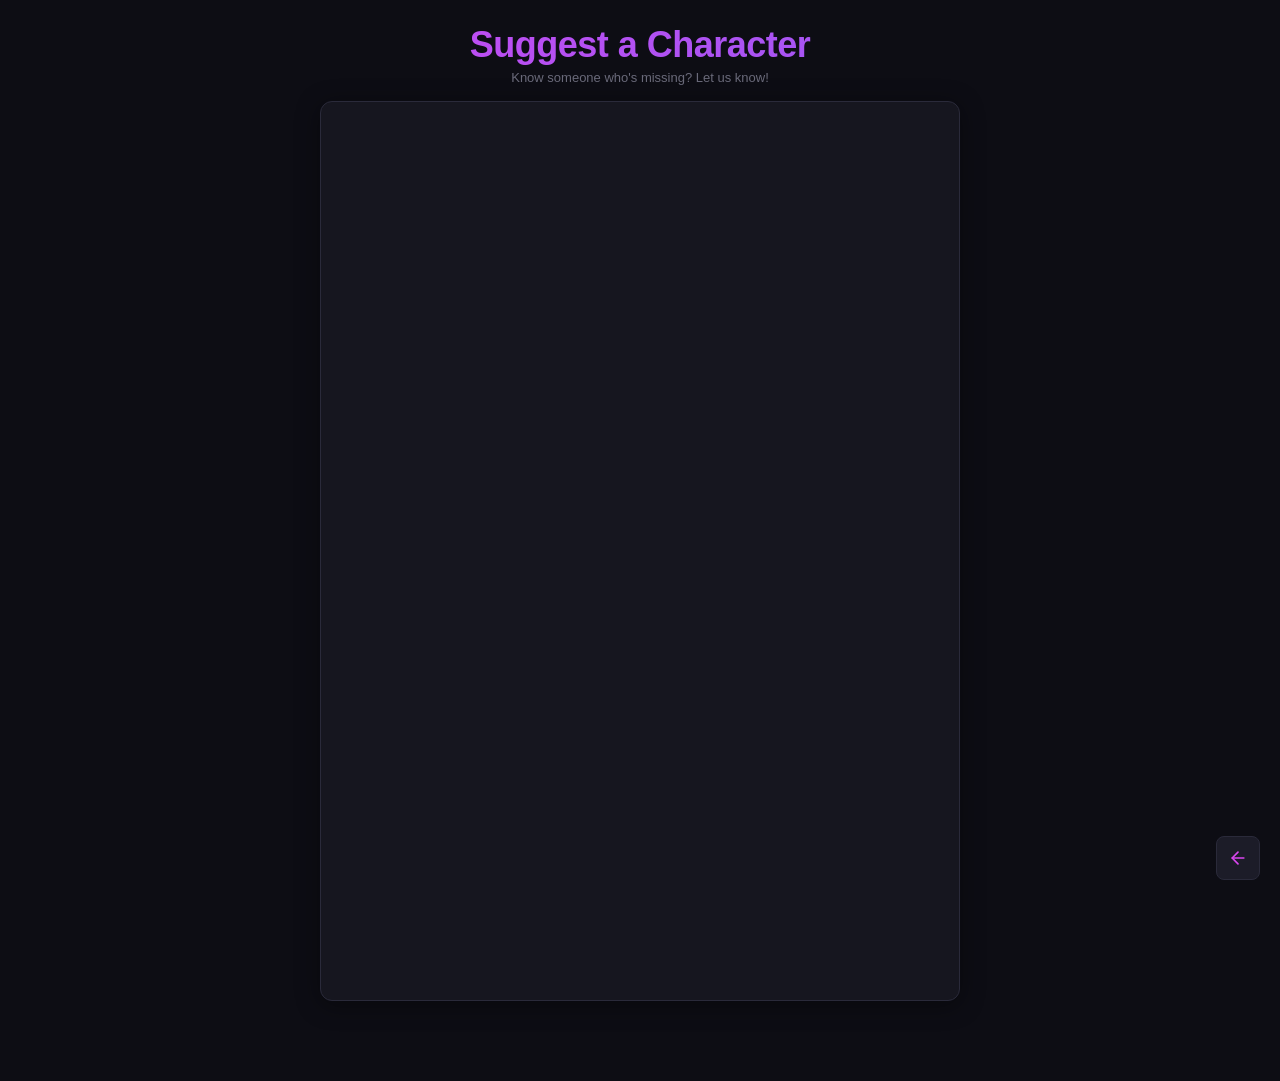
<file: suggest.html>
<!DOCTYPE html>
<html lang="de">
<head>
    <meta charset="UTF-8">
    <meta name="viewport" content="width=device-width, initial-scale=1, viewport-fit=cover">
    <meta name="theme-color" content="#0d0d14">
    <meta name="apple-mobile-web-app-capable" content="yes">
    <link rel="manifest" href="manifest.webmanifest">
    <link rel="apple-touch-icon" href="assets/icon-192.png">
    <script src="pwa.js" defer></script>
    <title>Suggest a Character</title>
    <link rel="icon" type="image/png" href="assets/icon.png">
    <link rel="stylesheet" href="style.css">
    <style>
        .suggest-container {
            display: flex;
            justify-content: center;
            margin-top: 16px;
            padding-bottom: 80px;
        }

        .suggest-container iframe {
            width: 640px;
            height: 900px;
            border: 1.5px solid var(--border);
            border-radius: var(--radius);
            background: var(--bg-card);
            box-shadow: 0 4px 24px rgba(0,0,0,0.4);
        }

        .suggest-hint {
            color: var(--text-dim);
            font-size: 13px;
            margin-top: -4px;
            margin-bottom: 8px;
        }
    </style>
</head>
<body>

<h1>Suggest a Character</h1>
<p class="suggest-hint">Know someone who's missing? Let us know!</p>

<div class="suggest-container">
    <iframe src="https://docs.google.com/forms/d/e/1FAIpQLSetzyT1H_rswzDWq-atc9JYaFME_QzAH-OJETepWmBSzXKDnQ/viewform?embedded=true"
            marginheight="0" marginwidth="0">
        Loading…
    </iframe>
</div>

<a href="index.html">
    <button class="back-btn" aria-label="Zurück" title="Zurück"><svg xmlns="http://www.w3.org/2000/svg" width="20" height="20" viewBox="0 0 24 24" fill="none" stroke="currentColor" stroke-width="2" stroke-linecap="round" stroke-linejoin="round" aria-hidden="true"><path d="m12 19-7-7 7-7"/><path d="M19 12H5"/></svg></button>
</a>

</body>
</html>
</file>
<file: style.css>
/* ============================================================
   AniRanker – Redesigned Theme
   Dark with magenta-violet gradient accents
   ============================================================ */

:root {
    --bg-dark: #0d0d14;
    --bg-card: #16161f;
    --bg-elevated: #1c1c28;
    --border: #2a2a3a;
    --border-hover: #4a4a6a;
    --accent: #d946ef;
    --accent-light: #e879f9;
    --accent-dark: #a21caf;
    --accent-glow: rgba(217, 70, 239, 0.4);
    --accent-subtle: rgba(217, 70, 239, 0.1);
    --gradient: linear-gradient(135deg, #d946ef, #8b5cf6);
    --gradient-soft: linear-gradient(135deg, rgba(217,70,239,0.15), rgba(139,92,246,0.08));
    --text: #e8e8f0;
    --text-muted: #9898aa;
    --text-dim: #6a6a7a;
    --radius: 12px;
    --radius-sm: 8px;
    --shadow: 0 4px 24px rgba(0,0,0,0.4);
    --shadow-glow: 0 0 20px var(--accent-glow);
}

* {
    box-sizing: border-box;
}

html {
    scrollbar-width: none;
    -ms-overflow-style: none;
}

html::-webkit-scrollbar {
    display: none;
}

body {
    background: var(--bg-dark);
    color: var(--text);
    text-align: center;
    font-family: 'Inter', -apple-system, BlinkMacSystemFont, 'Segoe UI', sans-serif;
    margin: 0;
    min-height: 100vh;
}

/* ===== TYPOGRAPHY ===== */

h1 {
    font-size: 36px;
    font-weight: 700;
    background: var(--gradient);
    -webkit-background-clip: text;
    -webkit-text-fill-color: transparent;
    background-clip: text;
    margin: 24px 0 8px;
    letter-spacing: -0.5px;
}

h2 {
    color: var(--accent);
    font-weight: 600;
}

/* ===== BUTTONS (Global) ===== */

button {
    background: var(--bg-elevated);
    color: var(--accent);
    border: 1.5px solid var(--border);
    padding: 10px 20px;
    cursor: pointer;
    font-size: 14px;
    font-weight: 500;
    border-radius: var(--radius-sm);
    transition: all 0.2s ease;
    font-family: inherit;
}

button:hover:not(:disabled) {
    border-color: var(--accent);
    background: var(--accent-subtle);
    box-shadow: var(--shadow-glow);
    transform: translateY(-1px);
}

button:active:not(:disabled) {
    transform: translateY(0);
}

button:disabled {
    opacity: 0.3;
    cursor: not-allowed;
    border-color: var(--border);
    color: var(--text-dim);
}

/* ===== CLASSIC MODE ===== */

#slots {
    display: flex;
    justify-content: center;
    gap: 20px;
    margin: 20px;
}

.slot {
    display: flex;
    flex-direction: column;
    align-items: center;
}

.slot-name {
    font-size: 12px;
    color: var(--text-muted);
    margin-bottom: 4px;
    max-width: 150px;
    overflow: hidden;
    text-overflow: ellipsis;
    white-space: nowrap;
}

.box {
    width: 150px;
    height: 195px;
    border: 2px solid var(--border);
    border-radius: var(--radius);
    overflow: hidden;
    display: flex;
    align-items: center;
    justify-content: center;
    margin-bottom: 8px;
    background: var(--bg-card);
    box-shadow: 0 2px 12px rgba(0,0,0,0.3);
    transition: all 0.25s ease;
}

.box:hover {
    border-color: var(--border-hover);
}

.box img {
    width: 100%;
    height: 100%;
    object-fit: cover;
}

.box.filled {
    border-color: var(--accent);
    box-shadow: var(--shadow-glow);
}

.slot button {
    width: 100%;
}

.slot button:disabled {
    background: var(--bg-dark);
    box-shadow: none;
}

#image-container {
    display: flex;
    justify-content: center;
}

#image-container img {
    width: 150px;
    height: 195px;
    object-fit: cover;
    border: 2px solid var(--accent);
    border-radius: var(--radius);
    box-shadow: 0 0 30px var(--accent-glow), 0 8px 32px rgba(0,0,0,0.5);
    margin: 16px 0 8px;
    animation: float-pulse 3s ease-in-out infinite;
}

@keyframes float-pulse {
    0%, 100% { transform: translateY(0); }
    50% { transform: translateY(-4px); }
}

/* ===== KMK MODE ===== */

#kmk-container {
    display: flex;
    justify-content: center;
    gap: 40px;
    margin-top: 40px;
}

.kmk-card {
    display: flex;
    flex-direction: column;
    align-items: center;
    padding: 10px;
}

.kmk-char-name {
    font-size: 13px;
    color: var(--text-muted);
    margin-top: 6px;
}

.kmk-box {
    width: 180px;
    height: 234px;
    border: 2px solid var(--border);
    border-radius: var(--radius);
    overflow: hidden;
    display: flex;
    align-items: center;
    justify-content: center;
    margin-bottom: 10px;
    background: var(--bg-card);
    box-shadow: 0 2px 16px rgba(0,0,0,0.3);
    transition: all 0.3s ease;
}

.kmk-box img {
    width: 100%;
    height: 100%;
    object-fit: cover;
}

.kmk-buttons {
    display: flex;
    gap: 8px;
    margin-top: 10px;
}

.kmk-buttons button {
    font-size: 13px;
    padding: 8px 14px;
}

.kiss { border-color: #3b82f6 !important; box-shadow: 0 0 16px rgba(59,130,246,0.4) !important; }
.marry { border-color: #eab308 !important; box-shadow: 0 0 16px rgba(234,179,8,0.4) !important; }
.kill { border-color: #ef4444 !important; box-shadow: 0 0 16px rgba(239,68,68,0.4) !important; }

.kmk-btn-kiss { background: rgba(59,130,246,0.15) !important; color: #60a5fa !important; border-color: #3b82f6 !important; }
.kmk-btn-marry { background: rgba(234,179,8,0.15) !important; color: #fbbf24 !important; border-color: #eab308 !important; }
.kmk-btn-kill { background: rgba(239,68,68,0.15) !important; color: #f87171 !important; border-color: #ef4444 !important; }

/* ===== FIXED BUTTONS ===== */

#kmkStartBtn, #startBtn {
    position: fixed;
    bottom: 20px;
    left: 50%;
    transform: translateX(-50%);
}

.lexikon-shortcut-link {
    position: fixed;
    bottom: 20px;
    left: 70px;
    text-decoration: none;
}

.lexikon-shortcut-btn {
    width: 44px;
    height: 44px;
    padding: 0;
    display: flex;
    align-items: center;
    justify-content: center;
    border-radius: var(--radius-sm);
}

.back-btn {
    position: fixed;
    bottom: 20px;
    right: 20px;
    width: 44px;
    height: 44px;
    padding: 0;
    display: flex;
    align-items: center;
    justify-content: center;
}

/* ===== SCREENS ===== */

.screen {
    display: none;
    position: relative;
    z-index: 1;
}

.screen.active {
    display: block;
    z-index: 10;
}

.menu {
    display: flex;
    flex-direction: column;
    align-items: center;
    gap: 10px;
    margin-top: 40px;
}

.menu a { width: 220px; text-decoration: none; }
.menu a button { width: 100%; }

/* ===== LEXIKON ===== */

#lexikon-sort-bar {
    display: flex;
    align-items: center;
    justify-content: center;
    gap: 10px;
    margin-bottom: 12px;
    color: var(--text-muted);
    font-size: 14px;
}

#lexikon-search-bar {
    display: flex;
    justify-content: center;
    margin-bottom: 20px;
}

#lexikon-search {
    background: var(--bg-elevated);
    color: var(--text);
    border: 1.5px solid var(--border);
    border-radius: var(--radius-sm);
    padding: 8px 16px;
    font-size: 14px;
    width: 300px;
    outline: none;
    transition: border-color 0.2s, box-shadow 0.2s;
    font-family: inherit;
}

#lexikon-search::placeholder { color: var(--text-dim); }

#lexikon-search:focus {
    border-color: var(--accent);
    box-shadow: 0 0 0 3px var(--accent-subtle);
}

#lexikon-sort {
    background: var(--bg-elevated);
    color: var(--text-muted);
    border: 1.5px solid var(--border);
    border-radius: var(--radius-sm);
    padding: 6px 12px;
    font-size: 14px;
    cursor: pointer;
    outline: none;
    transition: border-color 0.2s;
    font-family: inherit;
}

#lexikon-sort:focus,
#lexikon-sort:hover {
    border-color: var(--accent);
}

.sort-dir-btn {
    background: var(--bg-elevated);
    color: var(--accent);
    border: 1.5px solid var(--border);
    border-radius: var(--radius-sm);
    width: 32px;
    height: 32px;
    font-size: 12px;
    cursor: pointer;
    padding: 0;
    transition: all 0.2s;
}

.sort-dir-btn:hover {
    border-color: var(--accent);
    background: var(--accent-subtle);
}

.lexikon-grid-grouped {
    display: block !important;
    padding: 0 20px 80px !important;
}

.lexikon-group {
    max-width: 1400px;
    margin: 0 auto 32px;
}

.lexikon-group-heading {
    color: var(--accent);
    font-size: 17px;
    font-weight: 600;
    border-bottom: 1px solid var(--border);
    padding-bottom: 8px;
    margin-bottom: 14px;
    margin-top: 0;
    text-align: left;
}

.lexikon-group-cards {
    display: flex;
    flex-wrap: wrap;
    gap: 12px;
    justify-content: flex-start;
}

#lexikon-grid {
    display: flex;
    flex-wrap: wrap;
    gap: 12px;
    padding: 10px 20px 80px;
    justify-content: center;
    max-width: 1400px;
    margin: 0 auto;
}

.lexikon-card {
    background: var(--bg-card);
    border: 1.5px solid var(--border);
    border-radius: var(--radius);
    cursor: pointer;
    width: 110px;
    text-align: center;
    padding: 10px 8px;
    transition: all 0.2s ease;
    overflow: hidden;
}

.lexikon-card:hover {
    border-color: var(--accent);
    transform: translateY(-3px);
    box-shadow: 0 8px 24px rgba(217,70,239,0.15);
}

.lexikon-card img {
    width: 100%;
    height: auto;
    aspect-ratio: 1;
    object-fit: cover;
    border-radius: 8px;
    display: block;
    margin: 0 auto;
}

.lexikon-name {
    display: block;
    font-size: 11px;
    color: var(--text-muted);
    margin-top: 8px;
    white-space: nowrap;
    overflow: hidden;
    text-overflow: ellipsis;
}

@media (max-width: 700px) {
    #lexikon-grid {
        display: grid;
        grid-template-columns: repeat(4, minmax(0, 1fr));
        gap: 8px;
        padding-inline: 8px;
    }

    .lexikon-grid-grouped {
        padding-inline: 8px !important;
    }

    .lexikon-group-cards {
        display: grid;
        grid-template-columns: repeat(4, minmax(0, 1fr));
        gap: 8px;
    }

    .lexikon-card {
        width: 100%;
        padding: 6px 4px;
        border-radius: var(--radius-sm);
    }

    .lexikon-name {
        margin-top: 5px;
        font-size: 10px;
    }
}

/* ===== MODAL ===== */

.modal-overlay {
    position: fixed;
    top: 0; left: 0;
    width: 100%; height: 100%;
    background: rgba(0, 0, 0, 0.75);
    backdrop-filter: blur(6px);
    display: flex;
    align-items: center;
    justify-content: center;
    z-index: 1000;
}

.modal-box {
    background: var(--bg-elevated);
    border: 1.5px solid var(--border);
    border-radius: 16px;
    padding: 28px 24px 24px;
    max-width: 360px;
    width: 90%;
    position: relative;
    text-align: center;
    box-shadow: 0 24px 64px rgba(0,0,0,0.6), 0 0 40px var(--accent-glow);
    animation: modal-in 0.3s ease;
}

@keyframes modal-in {
    from { opacity: 0; transform: scale(0.92); }
    to { opacity: 1; transform: scale(1); }
}

.modal-close {
    position: absolute;
    top: 12px; right: 16px;
    background: none;
    border: none;
    color: var(--text-dim);
    font-size: 20px;
    cursor: pointer;
    padding: 0;
    transition: color 0.2s;
}

.modal-close:hover { color: var(--accent); }

.modal-box img {
    width: 150px;
    height: 150px;
    object-fit: cover;
    border-radius: var(--radius);
    border: 2px solid var(--border);
    margin-bottom: 14px;
}

.modal-box h2 {
    color: var(--accent);
    margin: 0 0 14px;
    font-size: 20px;
    font-weight: 600;
}

#modal-table {
    width: 100%;
    border-collapse: collapse;
    text-align: left;
}

#modal-table tr { border-bottom: 1px solid var(--border); }
#modal-table tr:last-child { border-bottom: none; }

.modal-key {
    color: var(--text-dim);
    padding: 7px 10px 7px 0;
    font-size: 13px;
    white-space: nowrap;
}

.modal-val {
    color: var(--text);
    padding: 7px 0;
    font-size: 13px;
}

/* ===== FOOTER ===== */

.footer-links {
    position: fixed;
    bottom: 15px;
    left: 20px;
    font-size: 12px;
    color: var(--text-dim);
}

.footer-links a {
    color: var(--text-muted);
    text-decoration: none;
    transition: color 0.2s;
}

.footer-links a:hover {
    color: var(--accent);
}

@keyframes patch-glow {
    0%, 100% { color: var(--accent); text-shadow: 0 0 4px var(--accent); }
    50%       { color: var(--accent-light); text-shadow: 0 0 12px var(--accent), 0 0 24px var(--accent); }
}

.patch-new {
    animation: patch-glow 1.6s ease-in-out infinite;
    font-weight: bold;
}

/* ===== WIN MODAL / SHARE ===== */

.win-modal-buttons {
    display: flex;
    gap: 12px;
    justify-content: center;
    margin-top: 16px;
}

.copy-share-btn {
    display: inline-flex;
    align-items: center;
    gap: 6px;
    background: none;
    border: 1px solid var(--border);
    color: var(--accent);
    border-radius: var(--radius-sm);
    padding: 6px 14px;
    font-size: 13px;
    cursor: pointer;
    transition: all 0.2s;
}

.copy-share-btn:hover {
    border-color: var(--accent);
    background: var(--accent-subtle);
}

/* ===== PAGE CONTENT ===== */

.page-content {
    text-align: center;
    margin-top: 40px;
    color: var(--text-muted);
}

.page-content h2 {
    color: var(--accent);
}

.page-content p {
    color: var(--text-muted);
}

.impressum-content {
    display: flex;
    flex-direction: column;
    align-items: center;
    justify-content: center;
    margin-top: 80px;
    color: var(--text-muted);
    gap: 10px;
    font-size: 18px;
}

/* ===== ANIDLE ===== */

#anidle-input-area {
    display: flex;
    justify-content: center;
    align-items: flex-start;
    gap: 8px;
    margin: 20px 0 10px;
}

#guess-btn { height: 41px; white-space: nowrap; }

#autocomplete-wrapper {
    position: relative;
    width: 300px;
}

#guess-input {
    width: 100%;
    padding: 10px 14px;
    background: var(--bg-elevated);
    border: 1.5px solid var(--border);
    color: var(--text);
    font-size: 15px;
    border-radius: var(--radius-sm);
    box-sizing: border-box;
    outline: none;
    font-family: inherit;
    transition: border-color 0.2s, box-shadow 0.2s;
}

#guess-input:focus {
    border-color: var(--accent);
    box-shadow: 0 0 0 3px var(--accent-subtle);
}

#autocomplete-list {
    position: absolute;
    top: 100%;
    left: 0; right: 0;
    background: var(--bg-elevated);
    border: 1.5px solid var(--accent);
    border-top: none;
    z-index: 100;
    max-height: 200px;
    overflow-y: auto;
    border-radius: 0 0 var(--radius-sm) var(--radius-sm);
}

#autocomplete-list:empty { display: none; }

.autocomplete-item {
    padding: 8px 14px;
    cursor: pointer;
    color: var(--text);
    text-align: left;
    font-size: 14px;
    transition: background 0.15s;
}

.autocomplete-item:hover {
    background: var(--accent);
    color: #000;
}

.guess-row {
    display: flex;
    justify-content: center;
    gap: 6px;
    margin: 4px 0;
    animation: anidle-slide-in 0.25s ease;
}

.guess-cell {
    width: 100px;
    min-height: 70px;
    display: flex;
    align-items: center;
    justify-content: center;
    border: 1.5px solid var(--border);
    background: var(--bg-card);
    font-size: 13px;
    text-align: center;
    border-radius: var(--radius-sm);
    padding: 6px;
    box-sizing: border-box;
    word-break: break-word;
    transition: all 0.3s ease;
}

.guess-cell img {
    max-width: 100%;
    max-height: 60px;
    object-fit: contain;
}

.guess-cell.correct {
    background: rgba(34, 197, 94, 0.15);
    border-color: #22c55e;
    color: #86efac;
}

.guess-cell.wrong {
    background: rgba(239, 68, 68, 0.12);
    border-color: #dc2626;
    color: #fca5a5;
}

.guess-cell.partial {
    background: rgba(245, 158, 11, 0.12);
    border-color: #d97706;
    color: #fcd34d;
}

/* Colorblind mode */
body.colorblind-mode .guess-cell.correct {
    background: rgba(37, 99, 235, 0.15);
    border-color: #2563eb;
    color: #93c5fd;
}

body.colorblind-mode .guess-cell.wrong {
    background: rgba(234, 88, 12, 0.12);
    border-color: #ea580c;
    color: #fdba74;
}

body.colorblind-mode .guess-cell.partial {
    background: rgba(202, 138, 4, 0.12);
    border-color: #ca8a04;
    color: #fef08a;
}

#guess-btn-wrap {
    display: flex;
    flex-direction: row;
    align-items: center;
    gap: 8px;
}

.colorblind-toggle {
    display: flex;
    align-items: center;
    gap: 5px;
    cursor: pointer;
    color: var(--text-dim);
    user-select: none;
}

.colorblind-toggle svg { flex-shrink: 0; }
.colorblind-toggle input { display: none; }

.cb-slider {
    width: 30px;
    height: 16px;
    background: var(--border);
    border-radius: 8px;
    position: relative;
    transition: background 0.2s;
    flex-shrink: 0;
}

.cb-slider::after {
    content: '';
    position: absolute;
    width: 12px;
    height: 12px;
    background: var(--text-dim);
    border-radius: 50%;
    top: 2px;
    left: 2px;
    transition: left 0.2s, background 0.2s;
}

.colorblind-toggle input:checked ~ .cb-slider {
    background: var(--accent-dark);
}

.colorblind-toggle input:checked ~ .cb-slider::after {
    left: 16px;
    background: var(--accent);
}

body.colorblind-mode .colorblind-toggle {
    color: var(--accent);
}

.header-cell {
    background: var(--bg-elevated);
    border-color: var(--accent);
    color: var(--accent);
    font-weight: 600;
    min-height: 40px;
    font-size: 12px;
}

@keyframes anidle-slide-in {
    from { opacity: 0; transform: translateY(-12px); }
    to { opacity: 1; transform: translateY(0); }
}

/* ===== HINTS ===== */

#hints-area {
    display: flex;
    gap: 12px;
    justify-content: center;
    margin: 14px 0 18px;
    flex-wrap: wrap;
}

.hint-box {
    min-width: 170px;
    padding: 10px 16px;
    border-radius: var(--radius-sm);
    border: 1.5px solid;
    text-align: center;
    font-size: 14px;
    transition: all 0.3s ease;
}

.hint-box.locked {
    background: var(--bg-card);
    border-color: var(--border);
    color: var(--text-dim);
}

.hint-box.unlocked {
    background: rgba(217,70,239,0.08);
    border-color: var(--accent);
    color: var(--accent-light);
}

.hint-box.revealed {
    background: rgba(34,197,94,0.1);
    border-color: #22c55e;
    color: #86efac;
}

/* ===== MOBILE PORTRAIT ===== */

@media (max-width: 700px) {
    html {
        zoom: 1 !important;
    }

    body {
        padding: 0 12px 82px;
        overflow-x: hidden;
    }

    h1 {
        font-size: 28px;
        margin-top: 18px;
    }

    button {
        min-height: 44px;
        padding: 9px 12px;
    }

    .back-btn {
        right: 12px;
        bottom: 12px;
    }

    .lexikon-shortcut-link {
        left: 12px;
        bottom: 12px;
    }

    #kmkStartBtn,
    #startBtn {
        bottom: 12px;
    }

    /* Classic: current character above five ranking buttons. */
    body.classic-page {
        display: flex;
        flex-direction: column;
        align-items: center;
    }

    .classic-page h1 { order: 1; }
    .classic-page #image-container { order: 2; }
    .classic-page #slots { order: 3; }

    .classic-page #image-container img {
        width: min(52vw, 210px);
        height: min(68vw, 273px);
        margin: 12px 0 16px;
    }

    .classic-page #slots {
        display: grid;
        grid-template-columns: repeat(5, minmax(48px, 1fr));
        gap: 8px;
        width: min(100%, 390px);
        margin: 0;
    }

    .classic-page .slot-name,
    .classic-page .slot .box {
        display: none;
    }

    .classic-page .slot button {
        width: 100%;
        min-width: 0;
        font-size: 16px;
    }

    .classic-page.classic-complete #image-container { display: none; }

    .classic-page.classic-complete #slots {
        display: flex;
        flex-direction: column;
        gap: 8px;
        margin-top: 14px;
    }

    .classic-page.classic-complete .slot {
        display: grid;
        grid-template-columns: 44px 58px minmax(0, 1fr);
        align-items: center;
        gap: 10px;
        width: 100%;
        padding: 7px;
        border-bottom: 1px solid var(--border);
    }

    .classic-page.classic-complete .slot button {
        display: block;
        grid-column: 1;
        grid-row: 1;
        min-height: 40px;
        padding: 0;
        opacity: 1;
        color: var(--accent);
        background: var(--bg-elevated);
    }

    .classic-page.classic-complete .slot .box {
        display: flex;
        grid-column: 2;
        grid-row: 1;
        width: 58px;
        height: 72px;
        margin: 0;
        border-radius: var(--radius-sm);
    }

    .classic-page.classic-complete .slot-name {
        display: block;
        grid-column: 3;
        grid-row: 1;
        max-width: none;
        margin: 0;
        text-align: left;
        font-size: 14px;
        color: var(--text);
        white-space: normal;
    }

    /* Keep all three KMK choices visible without horizontal scrolling. */
    #kmk-container {
        gap: 4px;
        width: 100%;
        margin-top: 18px;
    }

    .kmk-card {
        width: 33.333%;
        min-width: 0;
        padding: 3px;
    }

    .kmk-char-name {
        width: 100%;
        min-height: 34px;
        font-size: 11px !important;
    }

    .kmk-box {
        width: 100%;
        height: auto;
        aspect-ratio: 10 / 13;
        margin-bottom: 6px;
    }

    .kmk-buttons {
        flex-direction: column;
        width: 100%;
        gap: 5px;
        margin-top: 2px;
    }

    .kmk-buttons button {
        width: 100%;
        min-height: 38px;
        padding: 6px 2px;
        font-size: 11px;
    }

    /* Top 10 stays head-to-head, scaled for portrait screens. */
    #top10-progress {
        margin-bottom: 8px !important;
    }

    #top10-arena {
        gap: 10px !important;
        width: 100%;
        margin-top: 8px !important;
    }

    .top10-card {
        min-width: 0;
        flex: 1;
        gap: 8px !important;
    }

    .top10-img-wrap {
        width: 100% !important;
        height: auto !important;
        aspect-ratio: 9 / 11;
    }

    .top10-card-name {
        max-width: 100% !important;
        min-height: 36px;
        font-size: 12px !important;
    }

    #top10-vs {
        flex: 0 0 auto;
        font-size: 18px !important;
    }

    .top10-pyramid-row {
        width: 100%;
        gap: 6px !important;
        align-items: flex-start !important;
    }

    .top10-result-card {
        min-width: 0;
        flex: 1;
    }

    .top10-result-img,
    .top10-result-img.gold,
    .top10-result-img.silver,
    .top10-result-img.bronze {
        width: min(100%, 92px) !important;
        height: auto !important;
        aspect-ratio: 9 / 11;
    }

    .top10-result-name {
        max-width: 100% !important;
        font-size: 10px !important;
    }

    /* Anidle results become labeled cells instead of a wide table. */
    #hints-area {
        gap: 6px;
        margin: 10px 0;
    }

    .hint-box {
        min-width: 0;
        width: 100%;
        padding: 8px 10px;
        font-size: 12px;
    }

    #anidle-input-area {
        width: 100%;
        margin-top: 12px;
    }

    #autocomplete-wrapper {
        min-width: 0;
        flex: 1;
    }

    #guess-btn-wrap {
        gap: 5px;
    }

    #guess-btn {
        padding-inline: 12px;
    }

    #attribute-headers {
        display: none;
    }

    #guess-list {
        margin-top: 16px;
    }

    #guess-list .guess-row {
        display: grid;
        grid-template-columns: 1fr 1fr;
        gap: 6px;
        padding: 10px 0;
        margin: 0;
        border-top: 1px solid var(--border);
    }

    #guess-list .guess-cell {
        width: auto;
        min-height: 68px;
        flex-direction: column;
        gap: 4px;
        font-size: 12px;
    }

    #guess-list .guess-cell::before {
        color: currentColor;
        opacity: 0.7;
        font-size: 9px;
        font-weight: 700;
        text-transform: uppercase;
    }

    #guess-list .guess-cell:nth-child(1)::before { content: "Image"; }
    #guess-list .guess-cell:nth-child(2)::before { content: "Name"; }
    #guess-list .guess-cell:nth-child(3)::before { content: "Anime"; }
    #guess-list .guess-cell:nth-child(4)::before { content: "Genre"; }
    #guess-list .guess-cell:nth-child(5)::before { content: "Gender"; }
    #guess-list .guess-cell:nth-child(6)::before { content: "Age"; }
    #guess-list .guess-cell:nth-child(7)::before { content: "Height"; }
    #guess-list .guess-cell:nth-child(8)::before { content: "Haircolor"; }
}

.hint-lock-text { font-size: 13px; }

.hint-btn {
    background: none;
    border: none;
    color: var(--accent-light);
    cursor: pointer;
    font-size: 14px;
    font-family: inherit;
    padding: 0;
}

.hint-btn:hover { color: #fff; text-decoration: underline; }

.hint-reveal-label {
    color: #86efac;
    font-weight: 600;
    margin-right: 4px;
}

.hint-reveal-value { color: var(--text); }

#win-screen { margin: 20px 0 60px; }

#win-message {
    color: #22c55e;
    font-size: 22px;
    text-shadow: 0 0 10px rgba(34,197,94,0.5);
    margin-bottom: 12px;
}

/* ===== ACHIEVEMENT POPUP ===== */

.achievement-popup {
    position: fixed;
    top: 24px;
    left: 50%;
    transform: translateX(-50%) translateY(-120%);
    z-index: 9999;
    cursor: pointer;
    transition: transform 0.45s cubic-bezier(0.22, 1, 0.36, 1), opacity 0.45s ease;
    opacity: 0;
}

.achievement-popup--show {
    transform: translateX(-50%) translateY(0);
    opacity: 1;
}

.achievement-popup--hide {
    transform: translateX(-50%) translateY(-120%);
    opacity: 0;
}

.achievement-popup-inner {
    background: var(--bg-elevated);
    border: 1.5px solid var(--accent);
    border-radius: 16px;
    padding: 18px 26px 16px;
    min-width: 260px;
    max-width: 340px;
    text-align: center;
    box-shadow: 0 0 40px var(--accent-glow), 0 12px 40px rgba(0,0,0,0.6);
    backdrop-filter: blur(8px);
    animation: ach-glow-pulse 2s ease-in-out infinite;
}

@keyframes ach-glow-pulse {
    0%, 100% { box-shadow: 0 0 20px var(--accent-glow), 0 12px 40px rgba(0,0,0,0.5); }
    50%       { box-shadow: 0 0 50px rgba(217,70,239,0.6), 0 12px 40px rgba(0,0,0,0.5); }
}

.achievement-popup-label {
    font-size: 10px;
    color: var(--accent-light);
    letter-spacing: 0.12em;
    text-transform: uppercase;
    margin-bottom: 10px;
    font-weight: 600;
}

.achievement-popup-icon {
    font-size: 38px;
    line-height: 1;
    margin-bottom: 8px;
}

.achievement-popup-title {
    font-size: 16px;
    font-weight: 700;
    background: var(--gradient);
    -webkit-background-clip: text;
    -webkit-text-fill-color: transparent;
    background-clip: text;
    margin-bottom: 4px;
}

.achievement-popup-desc {
    font-size: 12px;
    color: var(--text-muted);
    line-height: 1.5;
}

/* ===== CONNECTION ===== */

#conn-solved {
    display: flex;
    flex-direction: column;
    align-items: center;
    gap: 8px;
    margin-bottom: 12px;
}

.conn-solved-row {
    display: flex;
    align-items: center;
    gap: 14px;
    width: 468px;
    padding: 12px 16px;
    border-radius: var(--radius);
    animation: conn-reveal 0.4s ease;
}

@keyframes conn-reveal {
    from { opacity: 0; transform: scale(0.92) translateY(-8px); }
    to   { opacity: 1; transform: scale(1) translateY(0); }
}

.conn-solved-label {
    font-size: 13px;
    font-weight: 700;
    color: #000;
    min-width: 140px;
    text-align: left;
}

.conn-solved-chars {
    display: flex;
    gap: 8px;
}

.conn-solved-chars img {
    width: 50px;
    height: 65px;
    object-fit: cover;
    border-radius: 6px;
    border: 2px solid rgba(0,0,0,0.2);
}

#conn-grid {
    display: grid;
    grid-template-columns: repeat(4, 110px);
    gap: 8px;
    justify-content: center;
    margin: 12px auto;
}

.conn-cell {
    width: 110px;
    height: 130px;
    background: var(--bg-card);
    border: 2px solid var(--border);
    border-radius: var(--radius);
    overflow: hidden;
    cursor: pointer;
    display: flex;
    align-items: center;
    justify-content: center;
    transition: all 0.2s ease;
}

.conn-cell:hover {
    border-color: var(--border-hover);
    transform: scale(1.03);
}

.conn-cell.conn-selected {
    border-color: var(--accent);
    box-shadow: 0 0 16px var(--accent-glow);
    transform: scale(1.05);
}

.conn-cell img {
    width: 100%;
    height: 100%;
    object-fit: cover;
}

#conn-controls {
    display: flex;
    align-items: center;
    justify-content: space-between;
    width: 468px;
    margin: 16px auto 0;
}

#conn-lives {
    display: flex;
    gap: 4px;
    font-size: 22px;
}

.conn-heart { transition: transform 0.2s; }

#conn-submit {
    background: var(--bg-elevated);
    color: var(--accent);
    border: 1.5px solid var(--border);
    padding: 10px 28px;
    font-size: 15px;
    font-weight: 500;
    border-radius: var(--radius-sm);
    cursor: pointer;
    transition: all 0.2s ease;
}

#conn-submit:hover:not(:disabled) {
    border-color: var(--accent);
    background: var(--accent-subtle);
    box-shadow: var(--shadow-glow);
}

#conn-submit:disabled {
    opacity: 0.3;
    cursor: not-allowed;
    border-color: var(--border);
    color: var(--text-dim);
}

@keyframes conn-shake-anim {
    0%, 100% { transform: translateX(0); }
    20%      { transform: translateX(-6px); }
    40%      { transform: translateX(6px); }
    60%      { transform: translateX(-4px); }
    80%      { transform: translateX(4px); }
}

.conn-shake { animation: conn-shake-anim 0.4s ease; }

/* Connection Result Overlay */
#conn-result-overlay {
    position: fixed;
    top: 0; left: 0;
    width: 100%; height: 100%;
    background: rgba(0,0,0,0.8);
    backdrop-filter: blur(6px);
    display: flex;
    align-items: center;
    justify-content: center;
    z-index: 1000;
}

#conn-result-box {
    background: var(--bg-elevated);
    border: 1.5px solid var(--border);
    border-radius: 16px;
    padding: 28px 24px;
    max-width: 440px;
    width: 90%;
    text-align: center;
    box-shadow: 0 24px 64px rgba(0,0,0,0.6);
    animation: modal-in 0.3s ease;
}

#conn-result-box h2 {
    color: var(--accent);
    margin: 0 0 18px;
    font-size: 22px;
}

#conn-result-groups {
    display: flex;
    flex-direction: column;
    gap: 8px;
    margin-bottom: 20px;
}

.conn-result-row {
    padding: 10px 14px;
    border-radius: var(--radius-sm);
    text-align: left;
}

.conn-result-label {
    font-size: 13px;
    font-weight: 700;
    color: #000;
    margin-bottom: 4px;
}

.conn-result-names {
    font-size: 12px;
    color: #111;
}

#conn-restart-btn, #conn-home-btn {
    background: var(--bg-elevated);
    color: var(--accent);
    border: 1.5px solid var(--border);
    padding: 10px 24px;
    font-size: 14px;
    font-weight: 500;
    border-radius: var(--radius-sm);
    cursor: pointer;
    margin: 0 6px;
    transition: all 0.2s ease;
}

#conn-restart-btn:hover, #conn-home-btn:hover {
    border-color: var(--accent);
    background: var(--accent-subtle);
    box-shadow: var(--shadow-glow);
}

#conn-streak {
    font-size: 14px;
    margin-bottom: 10px;
    color: var(--text-muted);
}

/* ===== DAILY CHALLENGE ===== */

.daily-page {
    display: flex;
    flex-direction: column;
    align-items: center;
    padding: 0 16px 82px;
}

#daily-date {
    margin: 0 0 24px;
    color: var(--text-muted);
    text-transform: capitalize;
}

#daily-progress {
    width: min(100%, 520px);
    border-top: 1px solid var(--border);
}

.daily-progress-row {
    display: grid;
    grid-template-columns: 42px minmax(0, 1fr) auto;
    align-items: center;
    gap: 12px;
    min-height: 64px;
    padding: 8px 4px;
    border-bottom: 1px solid var(--border);
    text-align: left;
}

.daily-step-number {
    width: 34px;
    height: 34px;
    display: flex;
    align-items: center;
    justify-content: center;
    border: 1.5px solid var(--border);
    border-radius: 50%;
    color: var(--text-dim);
    font-weight: 700;
}

.daily-progress-row.complete .daily-step-number {
    border-color: #22c55e;
    color: #86efac;
    background: rgba(34, 197, 94, 0.12);
}

.daily-step-label {
    color: var(--text);
    font-weight: 600;
}

.daily-step-status {
    color: var(--text-dim);
    font-size: 12px;
}

.daily-result-trigger {
    width: fit-content;
    min-height: 34px;
    padding: 5px 0;
    border: 0;
    background: transparent;
    color: var(--text);
    text-align: left;
    cursor: pointer;
    font: inherit;
}

.daily-result-trigger:hover,
.daily-result-trigger:focus-visible {
    color: var(--accent-light);
    box-shadow: none;
    transform: none;
    text-decoration: underline;
}

.daily-result-trigger::after {
    content: ' ›';
    display: inline-block;
    margin-left: 6px;
    color: var(--accent);
    transition: transform 0.2s ease;
}

.daily-result-trigger.expanded::after {
    transform: rotate(90deg);
}

.daily-result-panel {
    display: grid;
    gap: 5px;
    padding: 4px 8px 12px 50px;
    border-bottom: 1px solid var(--border);
}

.daily-result-panel[hidden] {
    display: none;
}

.daily-result-line {
    display: grid;
    grid-template-columns: 72px minmax(0, 1fr);
    gap: 10px;
    align-items: center;
    padding: 7px 10px;
    border-radius: var(--radius-sm);
    background: var(--bg-card);
    font-size: 12px;
    text-align: left;
}

.daily-result-label {
    color: var(--accent);
    font-weight: 600;
}

.daily-result-value {
    color: var(--text-muted);
    overflow-wrap: anywhere;
}

.daily-progress-row.complete .daily-step-status {
    color: #86efac;
}

#daily-start-link {
    margin-top: 24px;
    text-decoration: none;
}

#daily-start-btn,
#daily-copy-all {
    min-width: 190px;
}

#daily-copy-all {
    margin-top: 24px;
}

#daily-copy-all.copied {
    border-color: #22c55e;
    color: #86efac;
}

.daily-next-link {
    position: fixed;
    bottom: 20px;
    left: 50%;
    z-index: 50;
    transform: translateX(-50%);
    text-decoration: none;
}

.daily-next-inline {
    text-decoration: none;
}

body.daily-run #classic-copy-btn,
body.daily-run #top10-copy-btn,
body.daily-run #top10-restart-btn {
    display: none !important;
}

@media (max-width: 700px) {
    .daily-progress-row {
        grid-template-columns: 38px minmax(0, 1fr) auto;
        gap: 8px;
    }

    .daily-step-status {
        font-size: 11px;
    }

    .daily-result-panel {
        padding-left: 42px;
        padding-right: 0;
    }

    .daily-next-link {
        bottom: 12px;
    }

    #conn-grid {
        grid-template-columns: repeat(4, minmax(0, 1fr));
        gap: 5px;
        width: 100%;
    }

    .conn-cell {
        width: 100%;
        height: auto;
        aspect-ratio: 11 / 13;
        border-radius: var(--radius-sm);
    }

    #conn-controls,
    .conn-solved-row {
        width: 100%;
    }

    .conn-solved-row {
        gap: 8px;
        padding: 8px;
    }

    .conn-solved-label {
        min-width: 96px;
        font-size: 11px;
    }

    .conn-solved-chars {
        min-width: 0;
        flex: 1;
        gap: 4px;
    }

    .conn-solved-chars img {
        width: calc((100% - 12px) / 4);
        height: auto;
        aspect-ratio: 10 / 13;
    }
}
</file>
